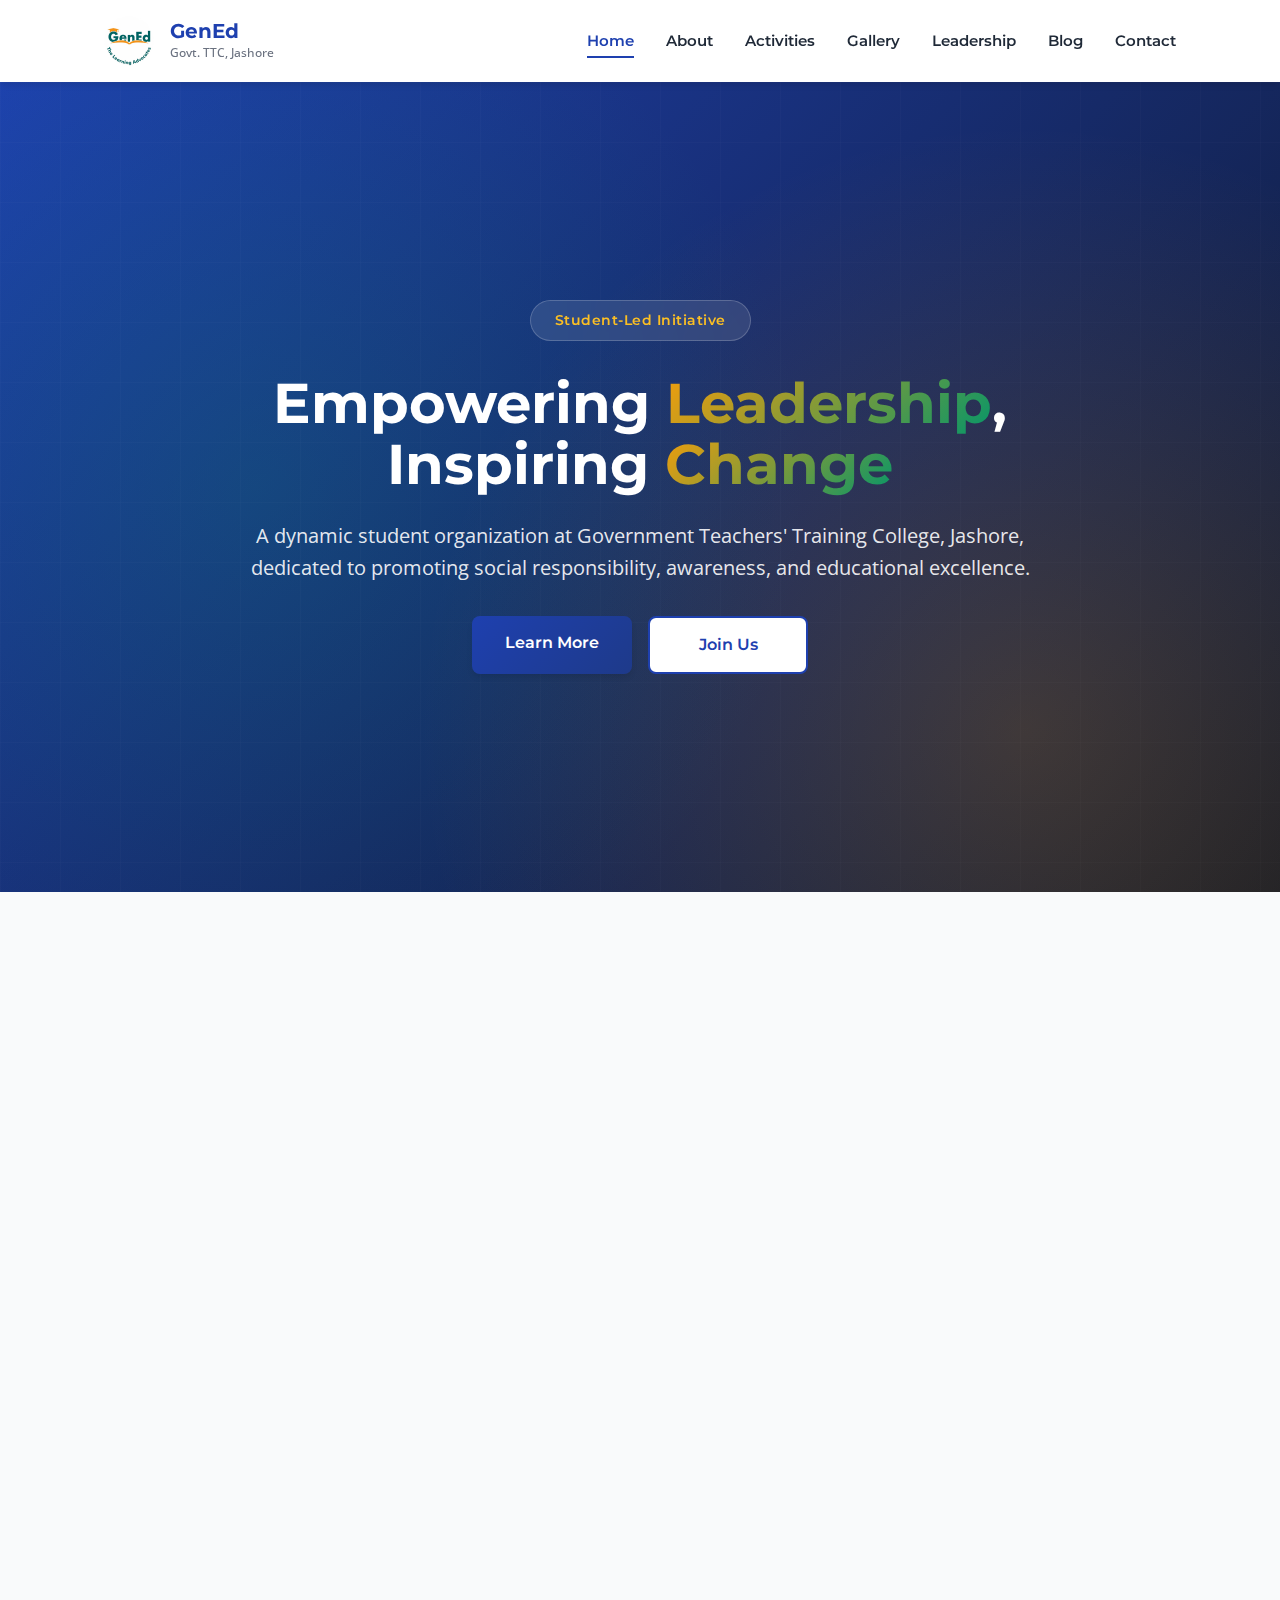
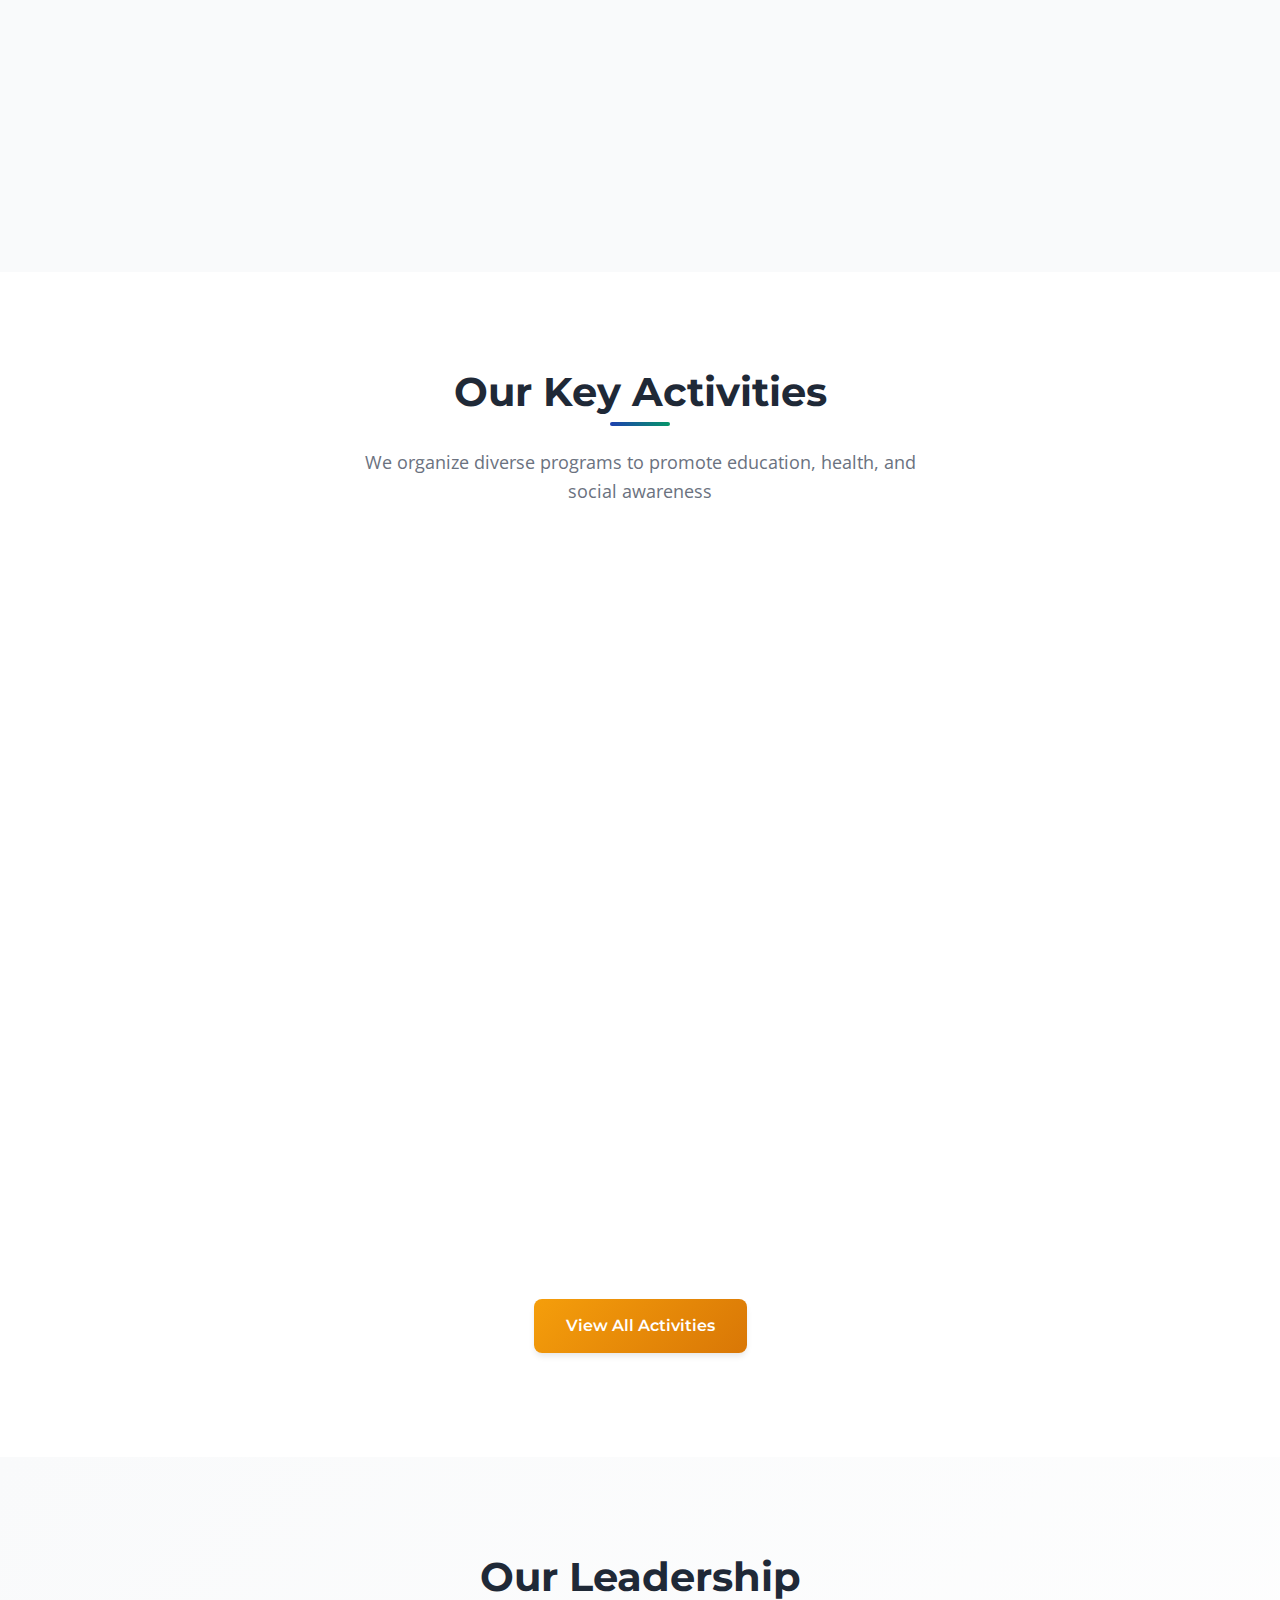
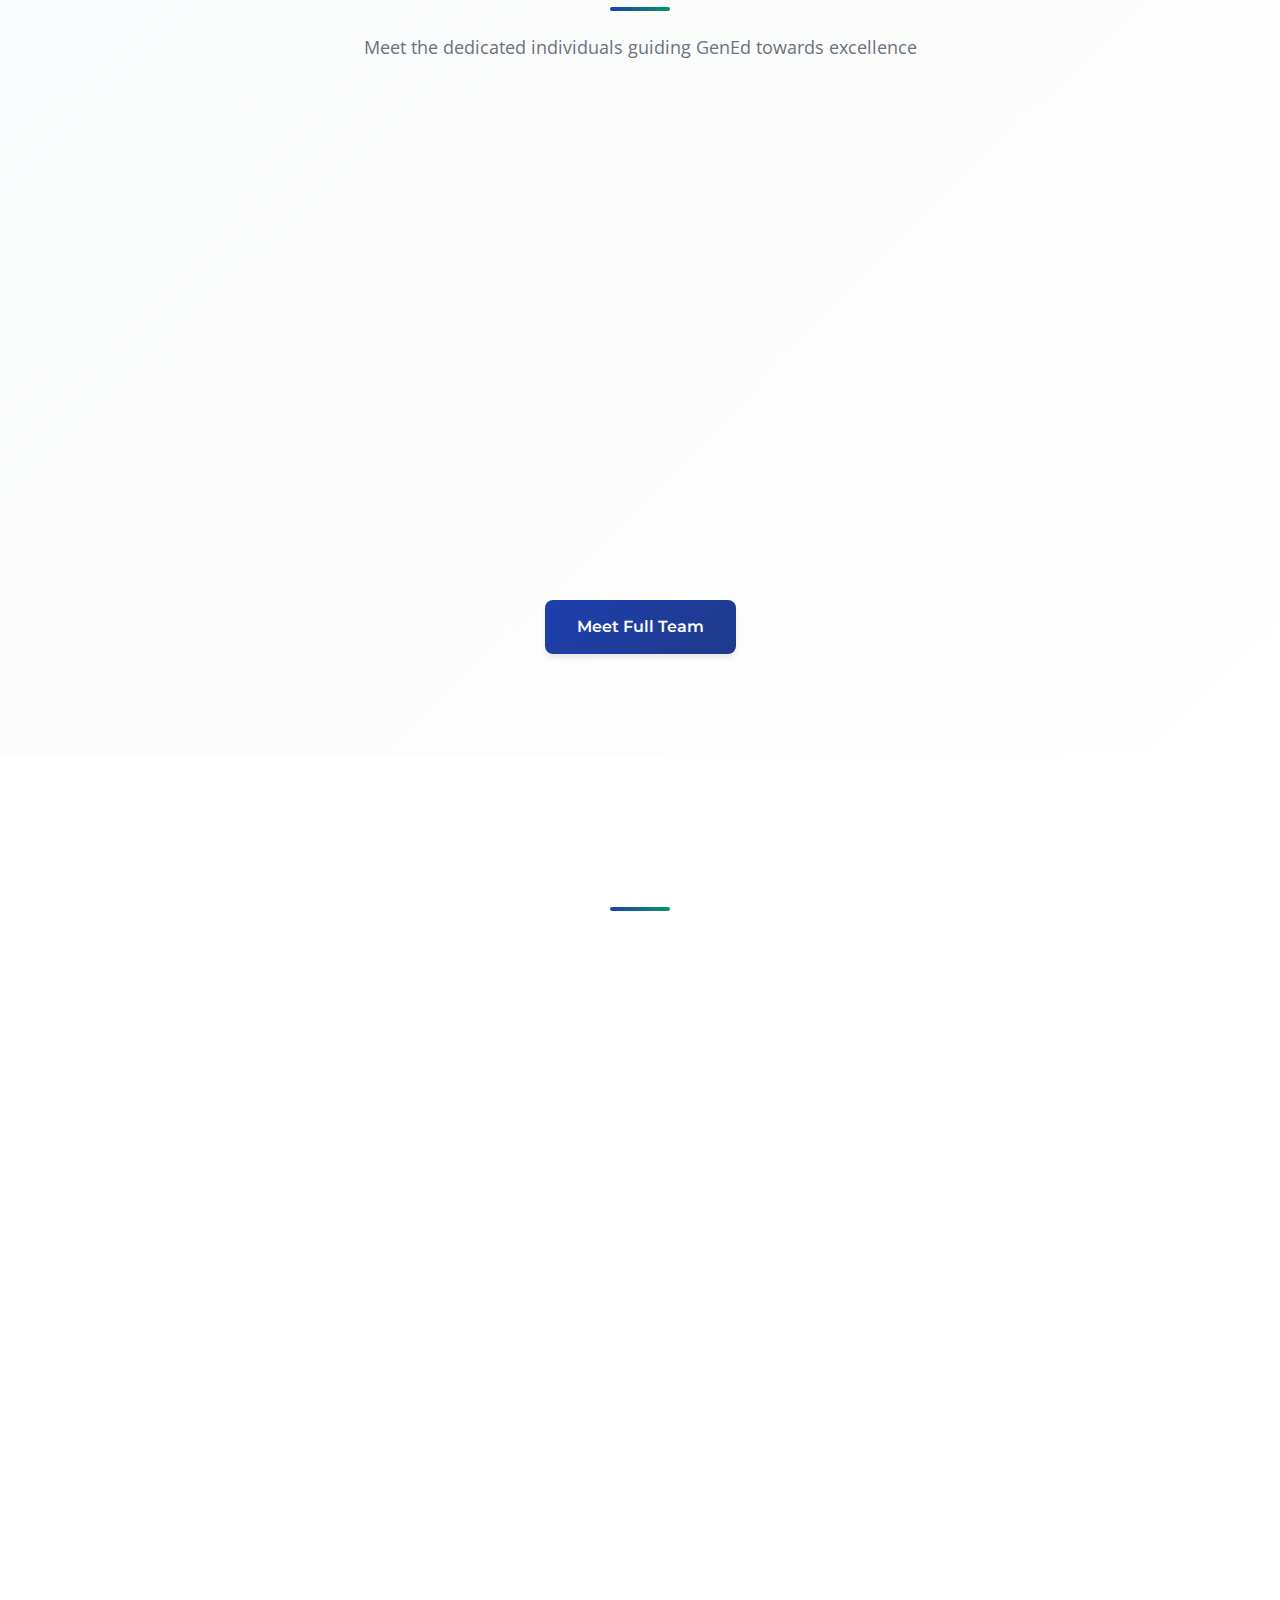
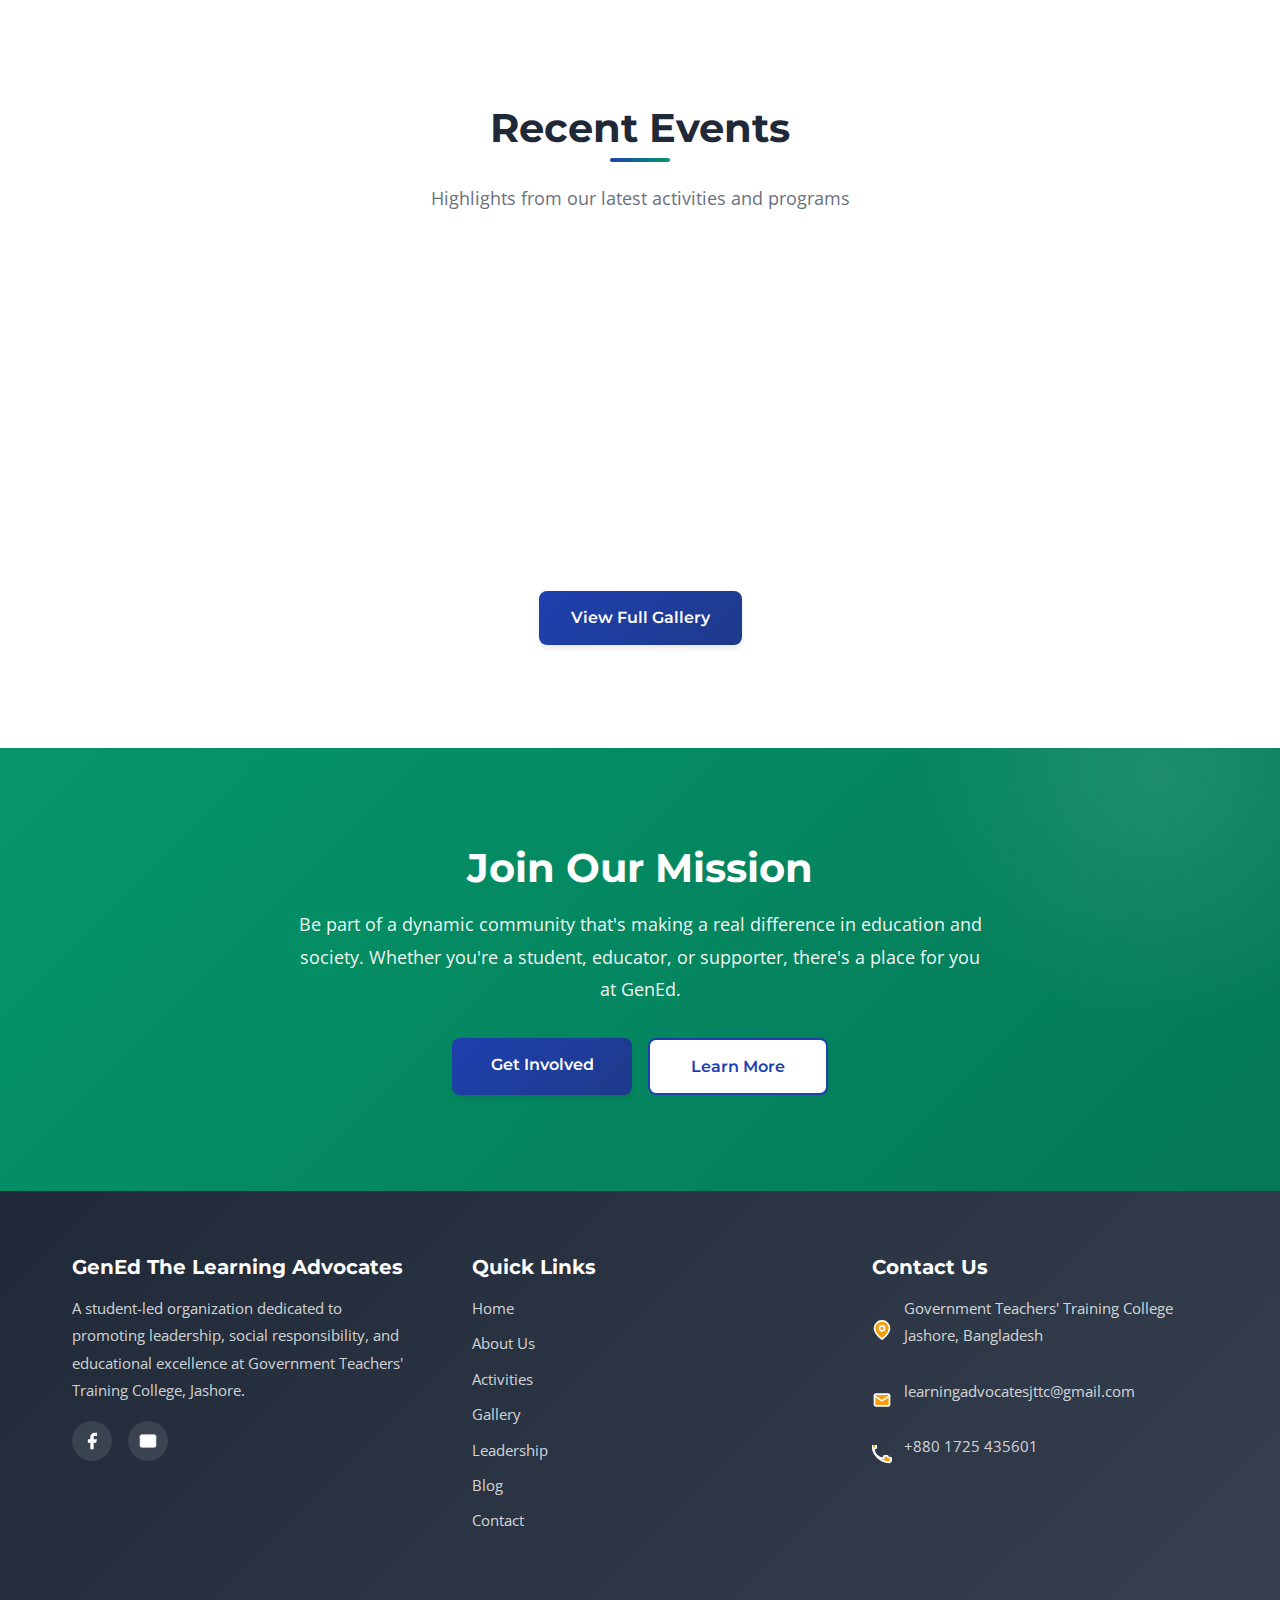
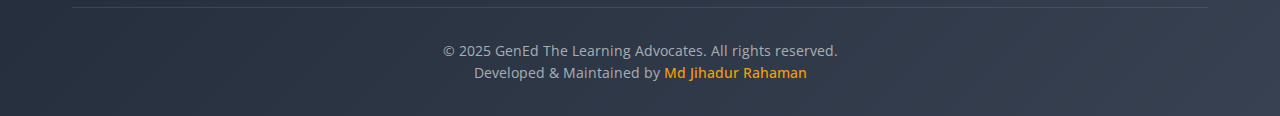
<file: index.html>
﻿<!DOCTYPE html>
<html lang="en">
<head>
  <meta charset="UTF-8">
  <meta name="viewport" content="width=device-width, initial-scale=1.0">
  <meta name="description" content="GenEd The Learning Advocates - A student-led organization at Government Teachers' Training College, Jashore promoting leadership, social responsibility, and awareness.">
  <meta name="keywords" content="GenEd, Learning Advocates, Teachers Training College, Jashore, Student Organization, Leadership, Education">
  <meta name="author" content="GenEd The Learning Advocates">
  
  <title>GenEd The Learning Advocates | Home</title>
  
  <!-- Google Fonts -->
  <link rel="preconnect" href="https://fonts.googleapis.com">
  <link rel="preconnect" href="https://fonts.gstatic.com" crossorigin>
  <link href="https://fonts.googleapis.com/css2?family=Montserrat:wght@400;500;600;700;800&family=Open+Sans:wght@400;500;600;700&display=swap" rel="stylesheet">
  
  <!-- Stylesheet - ONLY home.css -->
  <link rel="stylesheet" href="home.css">
  
  <!-- Favicon -->
  <link rel="icon" type="image/png" href="images/favicon.png">
</head>
<body>

  <!-- HEADER -->
  <header class="header">
    <div class="container">
      <div class="header-container">
        <a href="index.html" class="logo">
          <img src="images/logo.png" alt="GenEd Logo" class="logo-img">
          <div class="logo-text">
            <span class="org-name">GenEd</span>
            <span class="college-name">Govt. TTC, Jashore</span>
          </div>
        </a>
        
        <nav class="nav">
          <ul class="nav-menu">
            <li><a href="index.html" class="nav-link active">Home</a></li>
            <li><a href="about.html" class="nav-link">About</a></li>
            <li><a href="activities.html" class="nav-link">Activities</a></li>
            <li><a href="gallery.html" class="nav-link">Gallery</a></li>
            <li><a href="leadership.html" class="nav-link">Leadership</a></li>
            <li><a href="blog.html" class="nav-link">Blog</a></li>
            <li><a href="contact.html" class="nav-link">Contact</a></li>
          </ul>
          
          <button class="menu-toggle" aria-label="Toggle Menu">
            <span></span>
            <span></span>
            <span></span>
          </button>
        </nav>
      </div>
    </div>
  </header>

  <!-- HERO SECTION -->
  <section class="hero">
    <div class="container">
      <div class="hero-content">
        <span class="hero-badge">Student-Led Initiative</span>
        <h1>
          Empowering <span class="highlight">Leadership</span>,<br>
          Inspiring <span class="highlight">Change</span>
        </h1>
        <p class="hero-subtitle">
          A dynamic student organization at Government Teachers' Training College, Jashore,<br>
          dedicated to promoting social responsibility, awareness, and educational excellence.
        </p>
        <div class="hero-buttons">
          <a href="about.html" class="btn btn-primary">Learn More</a>
          <a href="contact.html" class="btn btn-secondary">Join Us</a>
        </div>
      </div>
    </div>
  </section>

  <!-- ABOUT PREVIEW SECTION -->
  <section id="about" class="about-preview section">
    <div class="container">
      <div class="about-content fade-in">
        <div class="about-text">
          <h2>Who We Are</h2>
          <p>
            GenEd The Learning Advocates is an active student-led organization run by undergraduate students 
            of <strong>Government Teachers' Training College, Jashore</strong>. The college principal serves as 
            the president, while a young faculty member acts as the moderator, providing guidance to the students.
          </p>
          <p>
            Each year, an executive committee is formed democratically from among the students. The organization's 
            members work tirelessly to promote leadership, social responsibility, and awareness through various 
            co-curricular and social activities.
          </p>
          <a href="about.html" class="btn btn-primary">Read Full Story</a>
        </div>
        
        <div class="about-image">
          <img src="images/about-preview.jpg" alt="GenEd Team" loading="lazy">
        </div>
      </div>
      
      <div class="about-stats">
        <div class="stat-item fade-in">
          <div class="stat-number">500+</div>
          <div class="stat-label">Active Members</div>
        </div>
        <div class="stat-item fade-in">
          <div class="stat-number">50+</div>
          <div class="stat-label">Events Organized</div>
        </div>
        <div class="stat-item fade-in">
          <div class="stat-number">10K+</div>
          <div class="stat-label">People Reached</div>
        </div>
        <div class="stat-item fade-in">
          <div class="stat-number">2020</div>
          <div class="stat-label">Established</div>
        </div>
      </div>
    </div>
  </section>

  <!-- ACTIVITIES SECTION -->
  <section class="activities section">
    <div class="container">
      <div class="section-title">
        <h2>Our Key Activities</h2>
        <p>We organize diverse programs to promote education, health, and social awareness</p>
      </div>
      
      <div class="activities-grid">
        <!-- Activity Card 1: Educational Programs -->
        <div class="activity-card">
          <div class="activity-icon">
            <svg viewBox="0 0 24 24" fill="none" xmlns="http://www.w3.org/2000/svg">
              <path d="M12 6.042C10.3516 4.56336 8.2144 3.74694 6 3.75C4.948 3.75 3.938 3.93 3 4.262V18.512C3.96362 18.172 4.97816 17.9989 6 18C8.305 18 10.408 18.867 12 20.292M12 6.042C13.6483 4.56328 15.7856 3.74694 18 3.75C19.052 3.75 20.062 3.93 21 4.262V18.512C20.0364 18.172 19.0218 17.9989 18 18C15.7856 17.9969 13.6484 18.8133 12 20.292M12 6.042V20.292" stroke="currentColor" stroke-width="2" stroke-linecap="round" stroke-linejoin="round"/>
            </svg>
          </div>
          <h3>Educational Programs</h3>
          <p>Conducting awareness programs in schools focusing on education, literacy, and academic excellence.</p>
        </div>
        
        <!-- Activity Card 2: Blood Donation -->
        <div class="activity-card">
          <div class="activity-icon">
            <svg viewBox="0 0 24 24" fill="none" xmlns="http://www.w3.org/2000/svg">
              <path d="M12 3C9.5 6 5 11.5 5 15C5 18.866 8.134 22 12 22C15.866 22 19 18.866 19 15C19 11.5 14.5 6 12 3Z" stroke="currentColor" stroke-width="2" stroke-linecap="round" stroke-linejoin="round"/>
              <path d="M12 18C10.343 18 9 16.657 9 15C9 13.5 10.5 11.5 12 9.5" stroke="currentColor" stroke-width="2" stroke-linecap="round" stroke-linejoin="round"/>
            </svg>
          </div>
          <h3>Blood Donation Campaigns</h3>
          <p>Organizing voluntary blood donation drives to save lives and promote community health.</p>
        </div>
        
        <!-- Activity Card 3: Climate Awareness -->
        <div class="activity-card">
          <div class="activity-icon">
            <svg viewBox="0 0 24 24" fill="none" xmlns="http://www.w3.org/2000/svg">
              <circle cx="12" cy="12" r="10" stroke="currentColor" stroke-width="2"/>
              <path d="M2 12H22M12 2C14.5013 4.73835 15.9228 8.29203 16 12C15.9228 15.708 14.5013 19.2616 12 22M12 2C9.49872 4.73835 8.07725 8.29203 8 12C8.07725 15.708 9.49872 19.2616 12 22" stroke="currentColor" stroke-width="2" stroke-linecap="round" stroke-linejoin="round"/>
            </svg>
          </div>
          <h3>Climate Awareness</h3>
          <p>Promoting environmental consciousness and conducting campaigns to combat climate change.</p>
        </div>
        
        <!-- Activity Card 4: Debates & Discussions -->
        <div class="activity-card">
          <div class="activity-icon">
            <svg viewBox="0 0 24 24" fill="none" xmlns="http://www.w3.org/2000/svg">
              <path d="M12 18.5C15.5899 18.5 18.5 15.5899 18.5 12C18.5 8.41015 15.5899 5.5 12 5.5C8.41015 5.5 5.5 8.41015 5.5 12C5.5 13.45 5.96015 14.7901 6.74 15.8785L5.5 19.5L9.12154 18.26C10.2099 19.0398 11.55 19.5 13 19.5" stroke="currentColor" stroke-width="2" stroke-linecap="round" stroke-linejoin="round"/>
              <circle cx="12" cy="12" r="1" fill="currentColor"/>
              <circle cx="16" cy="12" r="1" fill="currentColor"/>
              <circle cx="8" cy="12" r="1" fill="currentColor"/>
            </svg>
          </div>
          <h3>Debates & Discussions</h3>
          <p>Hosting debates and forums on contemporary educational and social issues.</p>
        </div>
        
        <!-- Activity Card 5: Health Awareness -->
        <div class="activity-card">
          <div class="activity-icon">
            <svg viewBox="0 0 24 24" fill="none" xmlns="http://www.w3.org/2000/svg">
              <path d="M20.84 4.61C20.3292 4.099 19.7228 3.69364 19.0554 3.41708C18.3879 3.14052 17.6725 2.99817 16.95 2.99817C16.2275 2.99817 15.5121 3.14052 14.8446 3.41708C14.1772 3.69364 13.5708 4.099 13.06 4.61L12 5.67L10.94 4.61C9.9083 3.57831 8.50903 2.99871 7.05 2.99871C5.59096 2.99871 4.19169 3.57831 3.16 4.61C2.1283 5.64169 1.54871 7.04097 1.54871 8.5C1.54871 9.95903 2.1283 11.3583 3.16 12.39L4.22 13.45L12 21.23L19.78 13.45L20.84 12.39C21.351 11.8792 21.7564 11.2728 22.0329 10.6054C22.3095 9.93789 22.4518 9.22248 22.4518 8.5C22.4518 7.77752 22.3095 7.0621 22.0329 6.39464C21.7564 5.72718 21.351 5.12075 20.84 4.61V4.61Z" stroke="currentColor" stroke-width="2" stroke-linecap="round" stroke-linejoin="round"/>
            </svg>
          </div>
          <h3>Health Programs</h3>
          <p>Conducting health and wellness awareness programs in communities and educational institutions.</p>
        </div>
        
        <!-- Activity Card 6: Special Day Celebrations -->
        <div class="activity-card">
          <div class="activity-icon">
            <svg viewBox="0 0 24 24" fill="none" xmlns="http://www.w3.org/2000/svg">
              <path d="M12 2L15.09 8.26L22 9.27L17 14.14L18.18 21.02L12 17.77L5.82 21.02L7 14.14L2 9.27L8.91 8.26L12 2Z" stroke="currentColor" stroke-width="2" stroke-linecap="round" stroke-linejoin="round"/>
            </svg>
          </div>
          <h3>Day Celebrations</h3>
          <p>Celebrating International Literacy Day, National Education Week, and various educational milestones.</p>
        </div>
      </div>
      
      <div class="text-center mt-4">
        <a href="activities.html" class="btn btn-accent">View All Activities</a>
      </div>
    </div>
  </section>

  <!-- LEADERSHIP PREVIEW -->
  <section class="leadership-preview section">
    <div class="container">
      <div class="section-title">
        <h2>Our Leadership</h2>
        <p>Meet the dedicated individuals guiding GenEd towards excellence</p>
      </div>
      
      <div class="leadership-grid">
        <div class="leader-card">
          <div class="leader-image">
            <img src="images/team/principal.jpg" alt="College Principal" loading="lazy">
          </div>
          <div class="leader-info">
            <h3 class="leader-name">Prof. MD. AKHTARUL ISLAM</h3>
            <p class="leader-position">Chief Adviser</p>
            <p class="leader-role">College Principal</p>
          </div>
        </div>
        
        <div class="leader-card">
          <div class="leader-image">
            <img src="images/team/moderator.jpg" alt="Faculty Moderator" loading="lazy">
          </div>
          <div class="leader-info">
            <h3 class="leader-name">Kaushik Sur</h3>
            <p class="leader-position">Moderator</p>
            <p class="leader-role">Faculty Member</p>
          </div>
        </div>
        
        <div class="leader-card">
          <div class="leader-image">
            <img src="images/team/student-president.jpg" alt="Student President" loading="lazy">
          </div>
          <div class="leader-info">
            <h3 class="leader-name">Arpita Islam</h3>
            <p class="leader-position">President</p>
            <p class="leader-role">Executive Committee</p>
          </div>
        </div>
        
        <div class="leader-card">
          <div class="leader-image">
            <img src="images/team/general-secretary.jpg" alt="Executive Member" loading="lazy">
          </div>
          <div class="leader-info">
            <h3 class="leader-name">Md Jahid Hasan</h3>
            <p class="leader-position">General Secretary</p>
            <p class="leader-role">Executive Committee</p>
          </div>
        </div>
      </div>
      
      <div class="text-center mt-4">
        <a href="leadership.html" class="btn btn-primary">Meet Full Team</a>
      </div>
    </div>
  </section>

  <!-- ADVISORY BOARD (With Images - Portrait Style) -->
  <section class="advisory-section section">
    <div class="container advisory-container">
      <div class="section-title">
        <h2 style="color: white;">Honorable Advisory Board</h2>
        <p style="color: rgba(255, 255, 255, 0.9);">Our distinguished panel of experts guiding our vision</p>
      </div>
      
      <div class="advisory-grid">
        <!-- Advisor 1 -->
        <div class="advisor-card fade-in">
          <div class="advisor-image">
            <!-- Replace with actual image path -->
            <img src="images/advisors/Academic Advisor.jpg" alt="Dr M. Mahruf Chowdhury" loading="lazy">
          </div>
          <div class="advisor-info">
            <div class="advisor-role">Academic Advisor</div>
            <h3 class="advisor-name">Dr M. Mahruf Chowdhury</h3>
            <p class="advisor-desig">Visiting faculty at the University of Roehampton</p>
          </div>
        </div>
        
        <!-- Advisor 2 -->
        <div class="advisor-card fade-in">
          <div class="advisor-image">
            <!-- Replace with actual image path -->
            <img src="images/advisors/Innovation Advisor.jpg" alt="Dr. Md. Abdus Salam" loading="lazy">
          </div>
          <div class="advisor-info">
            <div class="advisor-role">Innovation Advisor</div>
            <h3 class="advisor-name">Dr. Md. Abdus Salam</h3>
            <p class="advisor-desig">Professor, Institute of Education and Research, DU</p>
          </div>
        </div>
        
        <!-- Advisor 3 -->
        <div class="advisor-card fade-in">
          <div class="advisor-image">
            <!-- Replace with actual image path -->
            <img src="images/advisors/Disability Rights Advisor.jpg" alt="Rashidul Azam" loading="lazy">
          </div>
          <div class="advisor-info">
            <div class="advisor-role">Disability Rights Advisor</div>
            <h3 class="advisor-name">Rashidul Azam</h3>
            <p class="advisor-desig">Coordinator, Centre for Disability in Development</p>
          </div>
        </div>
        
        <!-- Advisor 4 -->
        <div class="advisor-card fade-in">
          <div class="advisor-image">
            <!-- Replace with actual image path -->
            <img src="images/advisors/Safeguarding Advisor.jpg" alt="Effat Ara Parvin" loading="lazy">
          </div>
          <div class="advisor-info">
            <div class="advisor-role">Safeguarding Advisor</div>
            <h3 class="advisor-name">Effat Ara Parvin</h3>
            <p class="advisor-desig">Manager- communication and grants management, EMDC, BRAC</p>
          </div>
        </div>
      </div>
    </div>
  </section>

  <!-- RECENT EVENTS -->
  <section class="events-preview section">
    <div class="container">
      <div class="section-title">
        <h2>Recent Events</h2>
        <p>Highlights from our latest activities and programs</p>
      </div>
      
      <div class="events-grid">
        <div class="event-card">
          <div class="event-image">
            <img src="images/events/event-1.jpg" alt="Blood Donation Camp 2025" loading="lazy">
            <div class="event-overlay">
              <h3 class="event-title">Blood Donation Camp 2025</h3>
              <p class="event-date">
                <svg viewBox="0 0 24 24" fill="none" xmlns="http://www.w3.org/2000/svg">
                  <rect x="3" y="4" width="18" height="18" rx="2" stroke="currentColor" stroke-width="2"/>
                  <line x1="16" y1="2" x2="16" y2="6" stroke="currentColor" stroke-width="2" stroke-linecap="round"/>
                  <line x1="8" y1="2" x2="8" y2="6" stroke="currentColor" stroke-width="2" stroke-linecap="round"/>
                  <line x1="3" y1="10" x2="21" y2="10" stroke="currentColor" stroke-width="2"/>
                </svg>
                January 15, 2025
              </p>
            </div>
          </div>
        </div>
        
        <div class="event-card">
          <div class="event-image">
            <img src="images/events/event-2.jpg" alt="Climate Awareness Rally" loading="lazy">
            <div class="event-overlay">
              <h3 class="event-title">Climate Awareness Rally</h3>
              <p class="event-date">
                <svg viewBox="0 0 24 24" fill="none" xmlns="http://www.w3.org/2000/svg">
                  <rect x="3" y="4" width="18" height="18" rx="2" stroke="currentColor" stroke-width="2"/>
                  <line x1="16" y1="2" x2="16" y2="6" stroke="currentColor" stroke-width="2" stroke-linecap="round"/>
                  <line x1="8" y1="2" x2="8" y2="6" stroke="currentColor" stroke-width="2" stroke-linecap="round"/>
                  <line x1="3" y1="10" x2="21" y2="10" stroke="currentColor" stroke-width="2"/>
                </svg>
                December 28, 2024
              </p>
            </div>
          </div>
        </div>
        
        <div class="event-card">
          <div class="event-image">
            <img src="images/events/event-3.jpg" alt="Educational Workshop" loading="lazy">
            <div class="event-overlay">
              <h3 class="event-title">Educational Workshop</h3>
              <p class="event-date">
                <svg viewBox="0 0 24 24" fill="none" xmlns="http://www.w3.org/2000/svg">
                  <rect x="3" y="4" width="18" height="18" rx="2" stroke="currentColor" stroke-width="2"/>
                  <line x1="16" y1="2" x2="16" y2="6" stroke="currentColor" stroke-width="2" stroke-linecap="round"/>
                  <line x1="8" y1="2" x2="8" y2="6" stroke="currentColor" stroke-width="2" stroke-linecap="round"/>
                  <line x1="3" y1="10" x2="21" y2="10" stroke="currentColor" stroke-width="2"/>
                </svg>
                December 10, 2024
              </p>
            </div>
          </div>
        </div>
      </div>
      
      <div class="text-center mt-4">
        <a href="gallery.html" class="btn btn-primary">View Full Gallery</a>
      </div>
    </div>
  </section>

  <!-- CALL TO ACTION -->
  <section class="cta-section section">
    <div class="container">
      <div class="cta-content">
        <h2>Join Our Mission</h2>
        <p>
          Be part of a dynamic community that's making a real difference in education and society. 
          Whether you're a student, educator, or supporter, there's a place for you at GenEd.
        </p>
        <div class="cta-buttons">
          <a href="contact.html" class="btn btn-primary">Get Involved</a>
          <a href="about.html" class="btn btn-secondary">Learn More</a>
        </div>
      </div>
    </div>
  </section>
  
  <!-- FOOTER -->
  <footer class="footer">
    <div class="container">
      <div class="footer-content">

        <!-- ABOUT -->
        <div class="footer-section">
          <h3>GenEd The Learning Advocates</h3>
          <p>
            A student-led organization dedicated to promoting leadership, social responsibility,
            and educational excellence at Government Teachers' Training College, Jashore.
          </p>

          <div class="social-links">
            <!-- Facebook -->
            <a href="https://www.facebook.com/profile.php?id=61579023617140"
               target="_blank"
               rel="noopener"
               class="social-link facebook"
               aria-label="Facebook">
              <svg viewBox="0 0 24 24" xmlns="http://www.w3.org/2000/svg">
                <path d="M18 2h-3a5 5 0 00-5 5v3H7v4h3v8h4v-8h3l1-4h-4V7a1 1 0 011-1h3z"/>
              </svg>
            </a>

            <!-- Email -->
            <a href="mailto:learningadvocatesjttc@gmail.com"
               class="social-link email"
               aria-label="Email">
              <svg viewBox="0 0 24 24" fill="none" xmlns="http://www.w3.org/2000/svg">
                <rect x="3" y="5" width="18" height="14" rx="2"
                      stroke="currentColor" stroke-width="2"/>
                <path d="M3 7L12 13L21 7"
                      stroke="currentColor" stroke-width="2"
                      stroke-linecap="round"/>
              </svg>
            </a>
          </div>
        </div>

        <!-- QUICK LINKS -->
        <div class="footer-section">
          <h3>Quick Links</h3>
          <ul class="quick-links">
            <li><a href="index.html">Home</a></li>
            <li><a href="about.html">About Us</a></li>
            <li><a href="activities.html">Activities</a></li>
            <li><a href="gallery.html">Gallery</a></li>
            <li><a href="leadership.html">Leadership</a></li>
            <li><a href="blog.html">Blog</a></li>
            <li><a href="contact.html">Contact</a></li>
          </ul>
        </div>

        <!-- CONTACT -->
        <div class="footer-section">
          <h3>Contact Us</h3>
          <div class="contact-info">

            <div class="contact-item">
              <svg viewBox="0 0 24 24" fill="none" xmlns="http://www.w3.org/2000/svg">
                <path d="M21 10C21 17 12 23 12 23C12 23 3 17 3 10
                         C3 7.61305 3.94821 5.32387 5.63604 3.63604
                         C7.32387 1.94821 9.61305 1 12 1
                         C14.3869 1 16.6761 1.94821 18.364 3.63604
                         C20.0518 5.32387 21 7.61305 21 10Z"
                      stroke="currentColor" stroke-width="2"/>
                <circle cx="12" cy="10" r="3"
                        stroke="currentColor" stroke-width="2"/>
              </svg>
              <p>
                Government Teachers' Training College<br>
                Jashore, Bangladesh
              </p>
            </div>

            <div class="contact-item">
              <svg viewBox="0 0 24 24" fill="none" xmlns="http://www.w3.org/2000/svg">
                <rect x="3" y="5" width="18" height="14" rx="2"
                      stroke="currentColor" stroke-width="2"/>
                <path d="M3 7L12 13L21 7"
                      stroke="currentColor" stroke-width="2"
                      stroke-linecap="round"/>
              </svg>
              <p>learningadvocatesjttc@gmail.com</p>
            </div>

            <div class="contact-item">
              <svg viewBox="0 0 24 24" fill="none" xmlns="http://www.w3.org/2000/svg">
                <path d="M22 16.92V19.92
                         C22.0011 20.4828 21.5544 20.9397 21 20.92
                         C9.39974 20.3679 0.632061 11.6003 0.0800018 0
                         C0.0606549 -0.554384 0.51731 -1.00104 1.08 -1H4.08
                         C4.63228 -1 5.08 -0.552285 5.08 0V3
                         C5.08 3.55228 4.63228 4 4.08 4H2.08
                         C2.08 10.6274 7.45258 16 14.08 16V14
                         C14.08 13.4477 14.5277 13 15.08 13H18.08
                         C18.6323 13 19.08 13.4477 19.08 14
                         C19.08 14.5523 19.5277 15 20.08 15H22
                         C22.5523 15 23 15.4477 23 16V19.92Z"
                      stroke="currentColor" stroke-width="2"/>
              </svg>
              <p>+880 1725 435601</p>
            </div>

          </div>
        </div>
      </div>

      <!-- FOOTER BOTTOM -->
      <div class="footer-bottom">
        <p>&copy; 2025 GenEd The Learning Advocates. All rights reserved.</p>
        <p class="developer-credit">
          Developed &amp; Maintained by
          <a href="https://mdjihadurrahaman.netlify.app"
             target="_blank"
             rel="noopener">
            Md Jihadur Rahaman
          </a>
        </p>
      </div>
    </div>
  </footer>

  <!-- JavaScript - ONLY home.js -->
  <script src="home.js"></script>
</body>
</html>
</file>
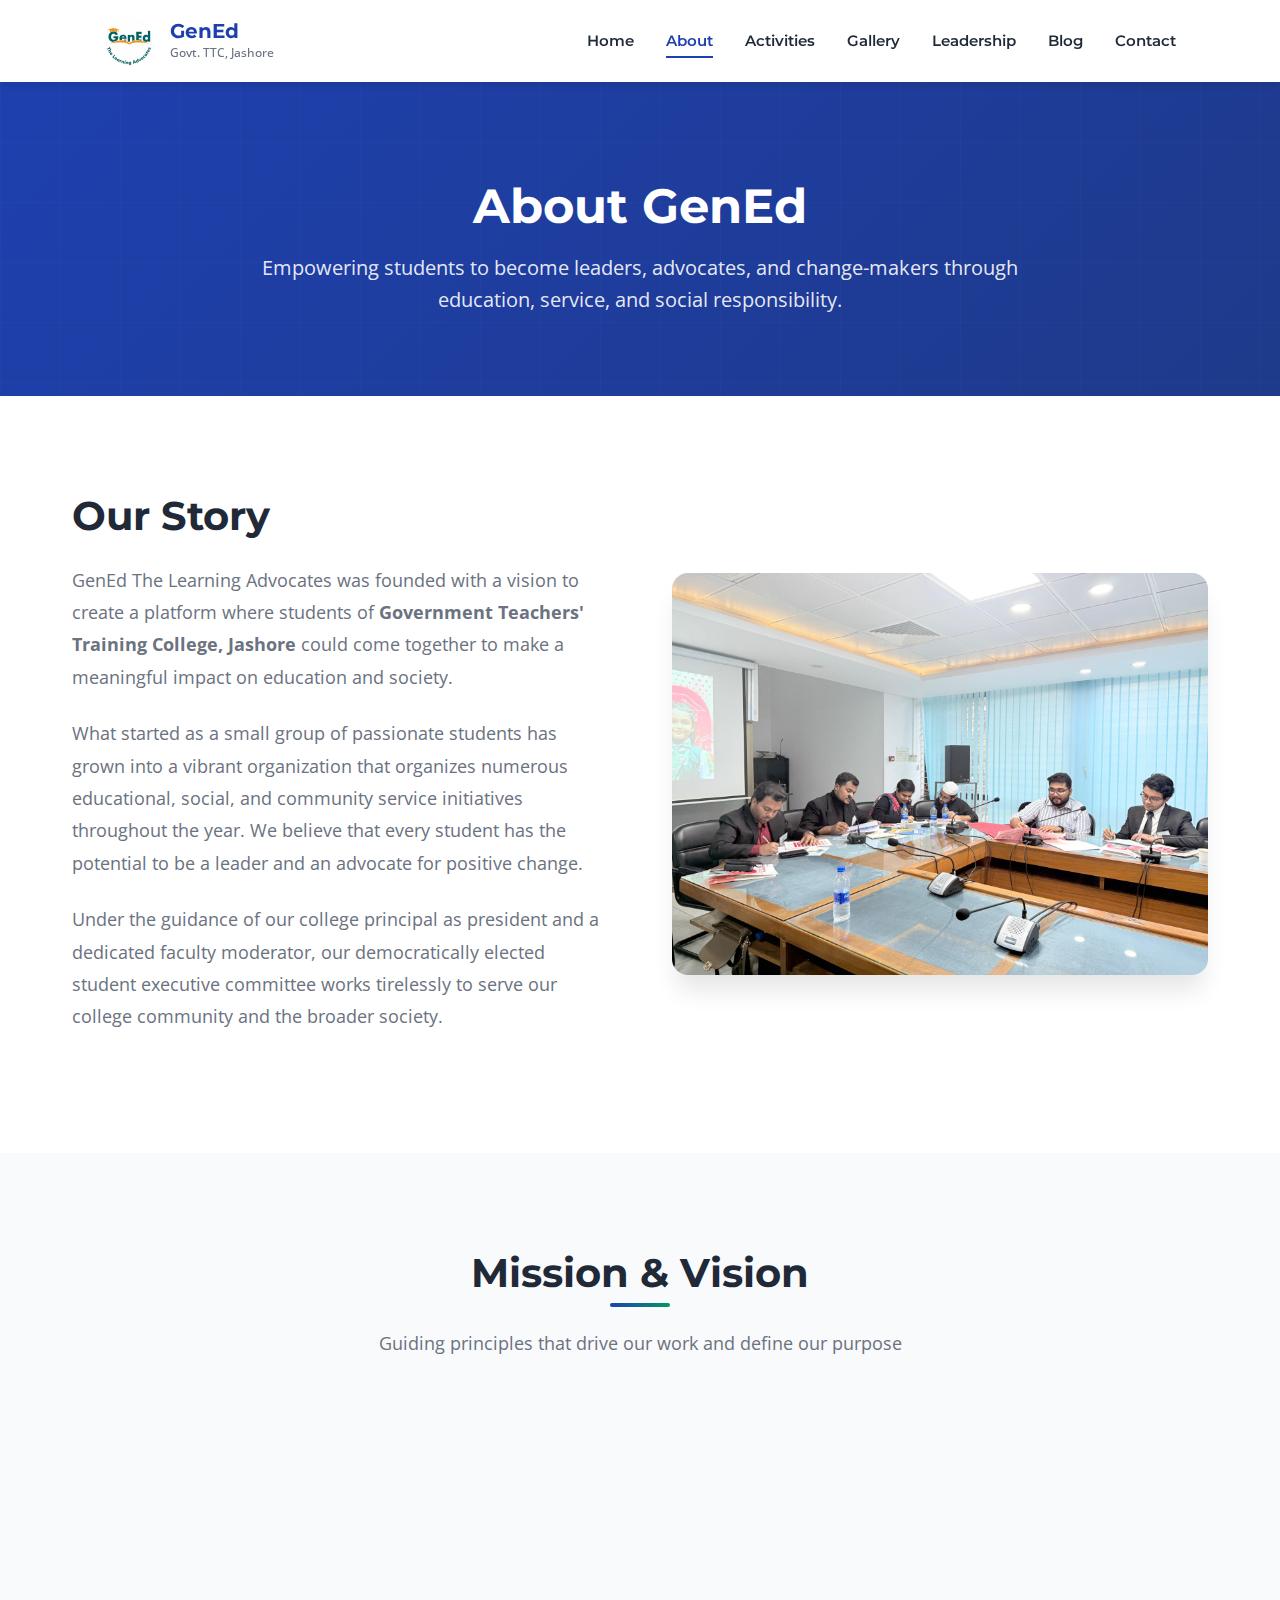
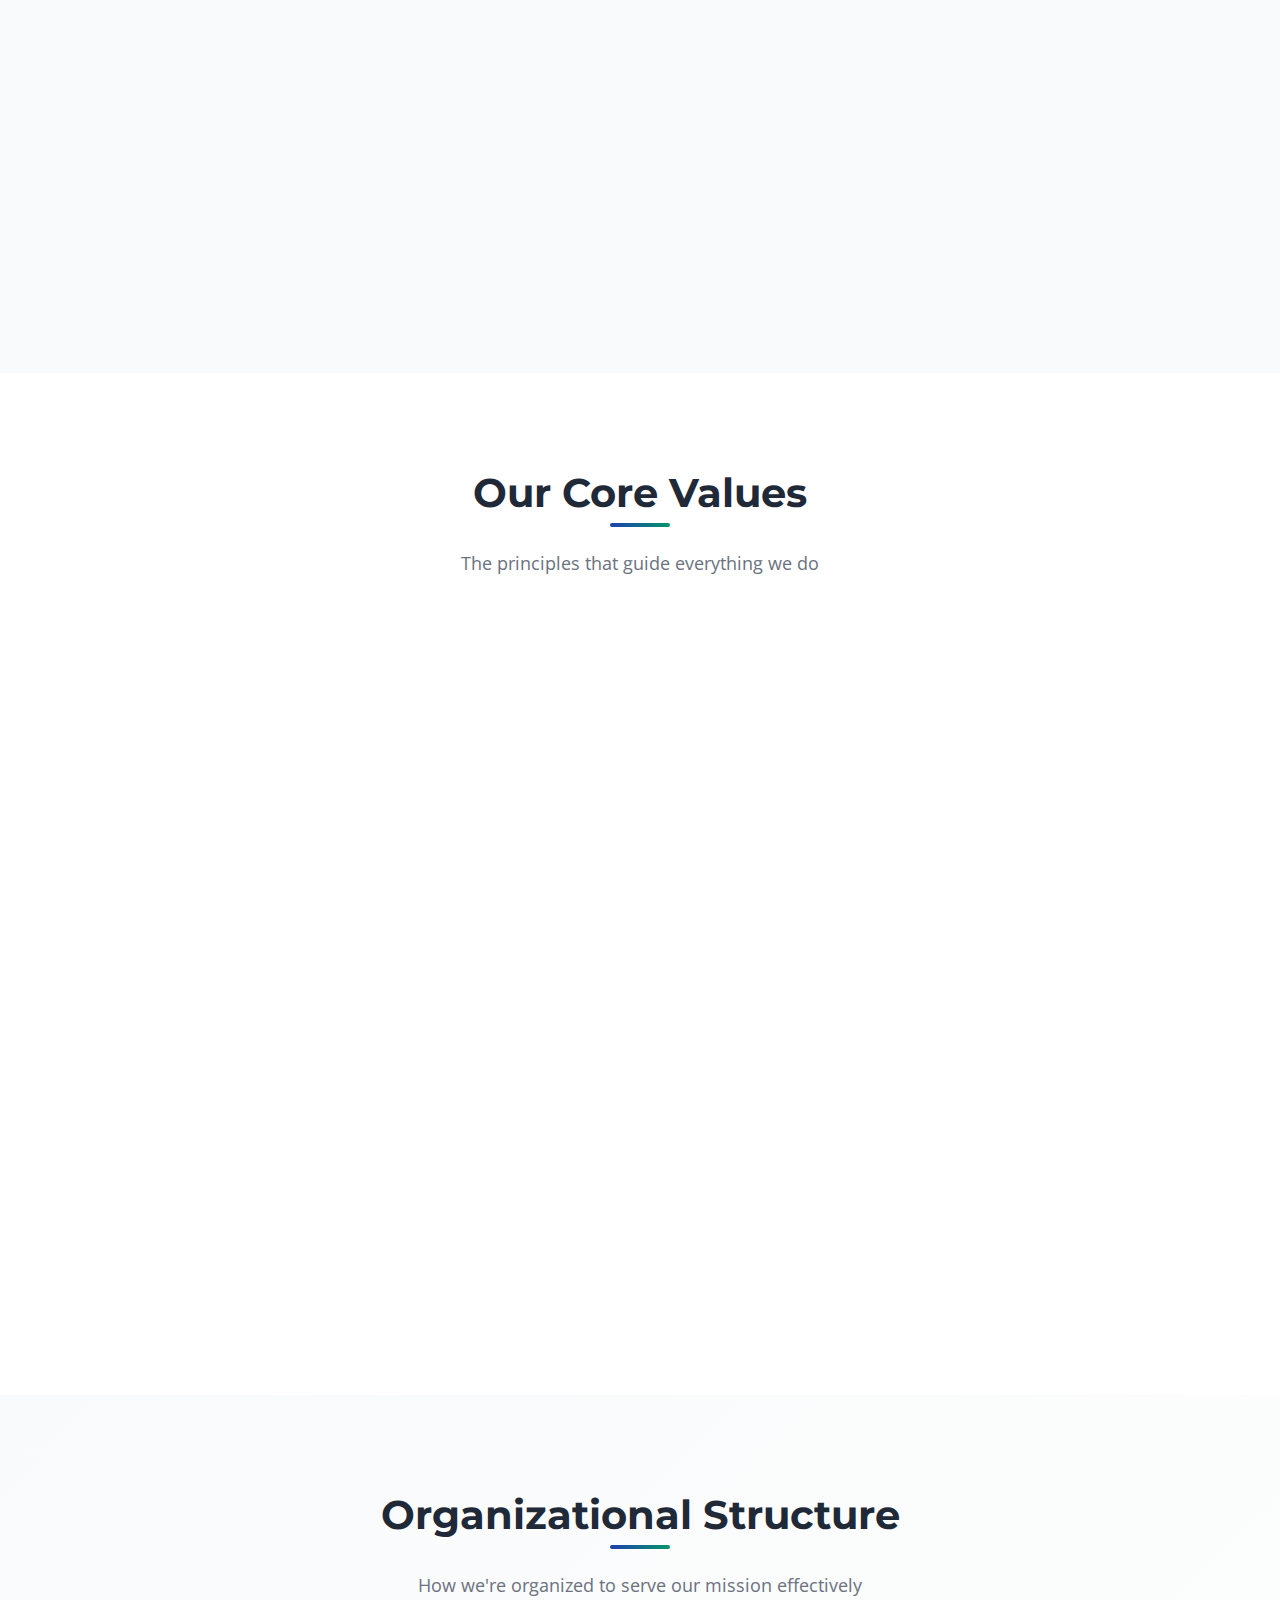
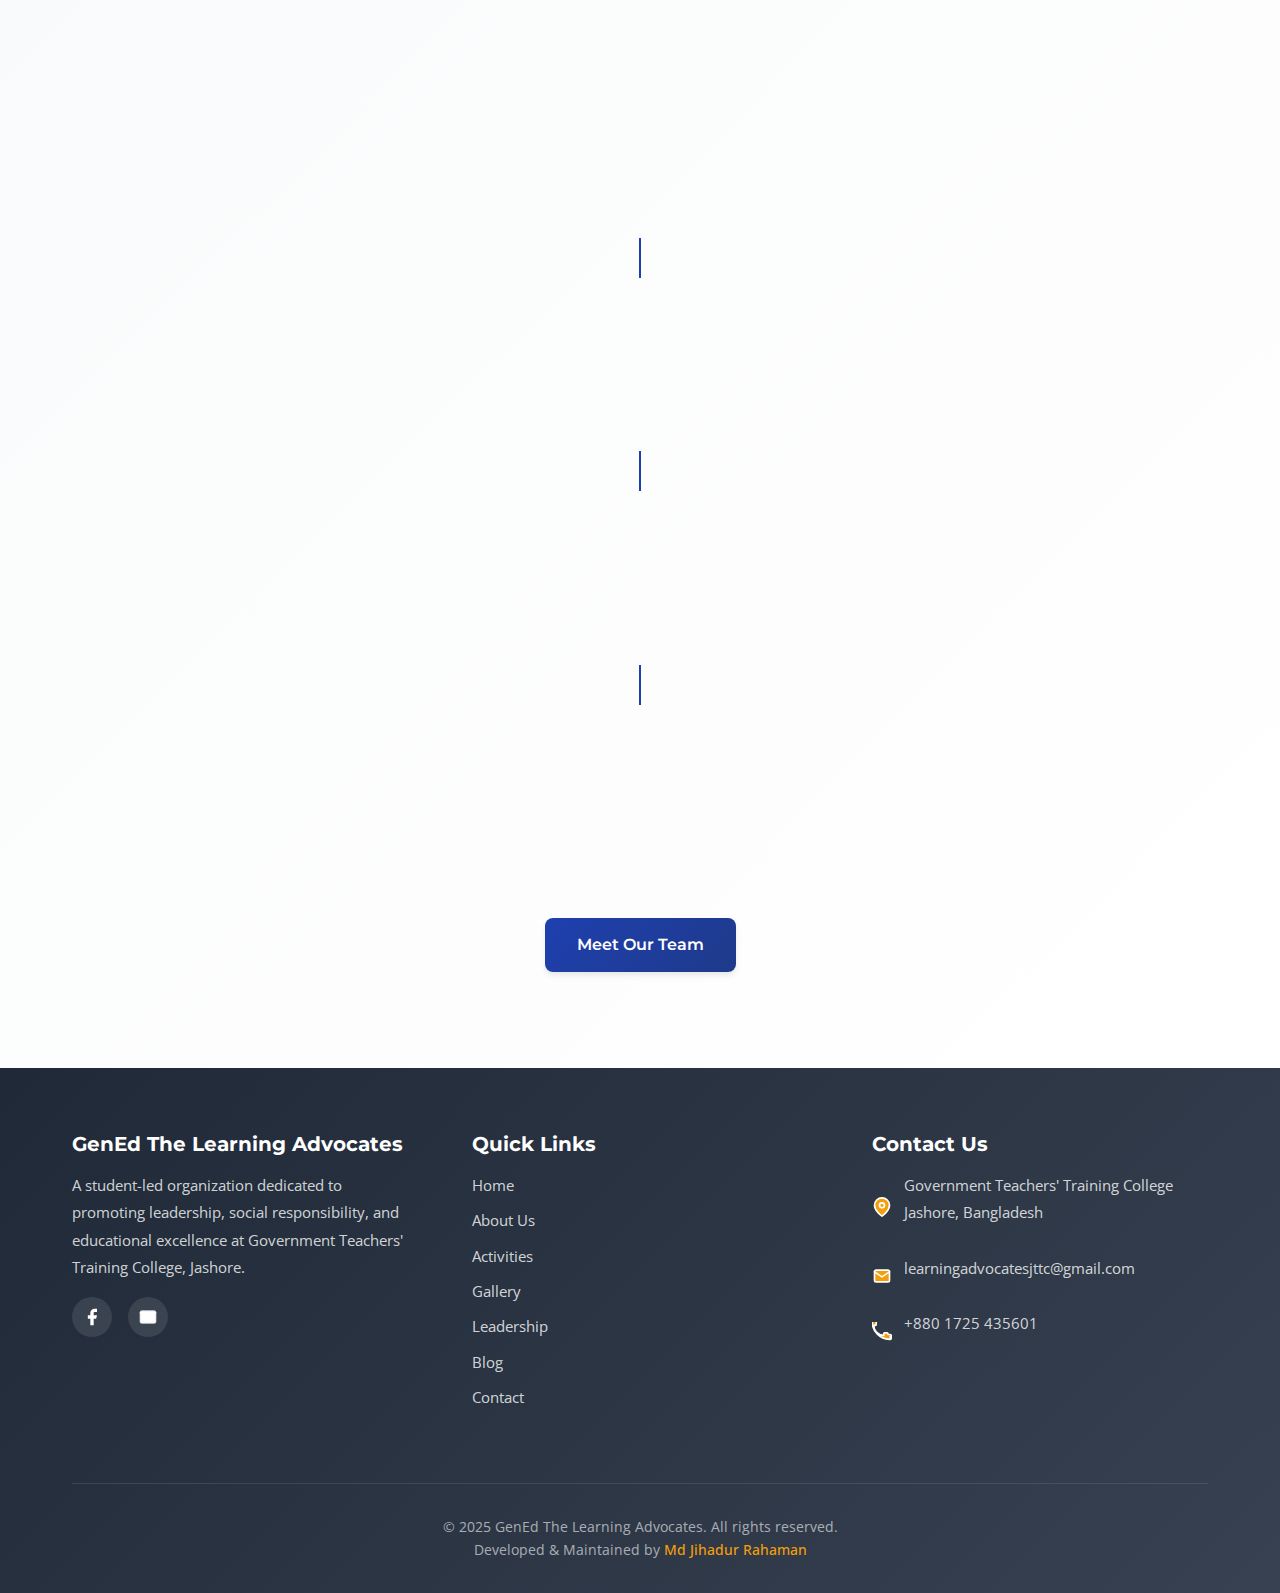
<file: about.html>
<!DOCTYPE html>
<html lang="en">
<head>
  <meta charset="UTF-8">
  <meta name="viewport" content="width=device-width, initial-scale=1.0">
  <meta name="description" content="Learn about GenEd The Learning Advocates - our mission, vision, values, and organizational structure at Government Teachers' Training College, Jashore.">
  <meta name="keywords" content="GenEd, About Us, Mission, Vision, Student Organization, Jashore">
  <meta name="author" content="GenEd The Learning Advocates">
  
  <title>About Us | GenEd The Learning Advocates</title>
  
  <!-- Google Fonts -->
  <link rel="preconnect" href="https://fonts.googleapis.com">
  <link rel="preconnect" href="https://fonts.gstatic.com" crossorigin>
  <link href="https://fonts.googleapis.com/css2?family=Montserrat:wght@400;500;600;700;800&family=Open+Sans:wght@400;500;600;700&display=swap" rel="stylesheet">
  
  <!-- Stylesheet - ONLY about.css -->
  <link rel="stylesheet" href="about.css">
  
  <!-- Favicon -->
  <link rel="icon" type="image/png" href="images/favicon.png">
</head>
<body>

  <!-- HEADER (SAME AS HOME) -->
  <header class="header">
    <div class="container">
      <div class="header-container">
        <a href="index.html" class="logo">
          <img src="images/logo.png" alt="GenEd Logo" class="logo-img">
          <div class="logo-text">
            <span class="org-name">GenEd</span>
            <span class="college-name">Govt. TTC, Jashore</span>
          </div>
        </a>
        
        <nav class="nav">
          <ul class="nav-menu">
            <li><a href="index.html" class="nav-link">Home</a></li>
            <li><a href="about.html" class="nav-link active">About</a></li>
            <li><a href="activities.html" class="nav-link">Activities</a></li>
            <li><a href="gallery.html" class="nav-link">Gallery</a></li>
            <li><a href="leadership.html" class="nav-link">Leadership</a></li>
            <li><a href="blog.html" class="nav-link">Blog</a></li>
            <li><a href="contact.html" class="nav-link">Contact</a></li>
          </ul>
          
          <button class="menu-toggle" aria-label="Toggle Menu">
            <span></span>
            <span></span>
            <span></span>
          </button>
        </nav>
      </div>
    </div>
  </header>

  <!-- PAGE HERO -->
  <section class="page-hero">
    <div class="container">
      <div class="page-hero-content">
        <h1>About GenEd</h1>
        <p>
          Empowering students to become leaders, advocates, and change-makers 
          through education, service, and social responsibility.
        </p>
      </div>
    </div>
  </section>

  <!-- OUR STORY -->
  <section class="our-story section">
    <div class="container">
      <div class="story-content fade-in">
        <div class="story-text">
          <h2>Our Story</h2>
          <p>
            GenEd The Learning Advocates was founded with a vision to create a platform where students 
            of <strong>Government Teachers' Training College, Jashore</strong> could come together to make a meaningful 
            impact on education and society.
          </p>
          <p>
            What started as a small group of passionate students has grown into a vibrant organization 
            that organizes numerous educational, social, and community service initiatives throughout 
            the year. We believe that every student has the potential to be a leader and an advocate 
            for positive change.
          </p>
          <p>
            Under the guidance of our college principal as president and a dedicated faculty moderator, 
            our democratically elected student executive committee works tirelessly to serve our college 
            community and the broader society.
          </p>
        </div>
        
        <div class="story-image">
          <img src="images/about-story.jpg" alt="GenEd Team" loading="lazy">
        </div>
      </div>
    </div>
  </section>

  <!-- MISSION & VISION -->
  <section class="mission-vision section">
    <div class="container">
      <div class="section-title">
        <h2>Mission & Vision</h2>
        <p>Guiding principles that drive our work and define our purpose</p>
      </div>
      
      <div class="mv-grid">
        <!-- Mission Card -->
        <div class="mv-card">
          <div class="mv-icon">
            <svg viewBox="0 0 24 24" fill="none" xmlns="http://www.w3.org/2000/svg">
              <path d="M12 2L15.09 8.26L22 9.27L17 14.14L18.18 21.02L12 17.77L5.82 21.02L7 14.14L2 9.27L8.91 8.26L12 2Z" stroke="currentColor" stroke-width="2" stroke-linecap="round" stroke-linejoin="round"/>
            </svg>
          </div>
          <h3>Our Mission</h3>
          <p>
            To empower students to become effective educators and responsible citizens through 
            comprehensive educational programs, community service, and leadership development. 
            We strive to create a culture of learning, social responsibility, and positive change 
            within our college and beyond.
          </p>
        </div>
        
        <!-- Vision Card -->
        <div class="mv-card">
          <div class="mv-icon">
            <svg viewBox="0 0 24 24" fill="none" xmlns="http://www.w3.org/2000/svg">
              <circle cx="12" cy="12" r="10" stroke="currentColor" stroke-width="2"/>
              <path d="M12 6V12L16 14" stroke="currentColor" stroke-width="2" stroke-linecap="round"/>
            </svg>
          </div>
          <h3>Our Vision</h3>
          <p>
            To be the leading student organization in promoting educational excellence, social 
            awareness, and community development. We envision a future where every student is 
            equipped with the knowledge, skills, and values to make a lasting positive impact 
            on society.
          </p>
        </div>
      </div>
    </div>
  </section>

  <!-- OUR VALUES -->
  <section class="values-section section">
    <div class="container">
      <div class="section-title">
        <h2>Our Core Values</h2>
        <p>The principles that guide everything we do</p>
      </div>
      
      <div class="values-grid">
        <!-- Value 1: Leadership -->
        <div class="value-card">
          <div class="value-icon">
            <svg viewBox="0 0 24 24" fill="none" xmlns="http://www.w3.org/2000/svg">
              <path d="M17 21V19C17 17.9391 16.5786 16.9217 15.8284 16.1716C15.0783 15.4214 14.0609 15 13 15H5C3.93913 15 2.92172 15.4214 2.17157 16.1716C1.42143 16.9217 1 17.9391 1 19V21M23 21V19C22.9993 18.1137 22.7044 17.2528 22.1614 16.5523C21.6184 15.8519 20.8581 15.3516 20 15.13M16 3.13C16.8604 3.3503 17.623 3.8507 18.1676 4.55231C18.7122 5.25392 19.0078 6.11683 19.0078 7.005C19.0078 7.89317 18.7122 8.75608 18.1676 9.45769C17.623 10.1593 16.8604 10.6597 16 10.88M13 7C13 9.20914 11.2091 11 9 11C6.79086 11 5 9.20914 5 7C5 4.79086 6.79086 3 9 3C11.2091 3 13 4.79086 13 7Z" stroke="currentColor" stroke-width="2" stroke-linecap="round" stroke-linejoin="round"/>
            </svg>
          </div>
          <h3>Leadership</h3>
          <p>
            Developing future leaders who inspire, guide, and empower others to achieve 
            collective goals and create positive change.
          </p>
        </div>
        
        <!-- Value 2: Integrity -->
        <div class="value-card">
          <div class="value-icon">
            <svg viewBox="0 0 24 24" fill="none" xmlns="http://www.w3.org/2000/svg">
              <path d="M12 22C17.5228 22 22 17.5228 22 12C22 6.47715 17.5228 2 12 2C6.47715 2 2 6.47715 2 12C2 17.5228 6.47715 22 12 22Z" stroke="currentColor" stroke-width="2" stroke-linecap="round" stroke-linejoin="round"/>
              <path d="M9 12L11 14L15 10" stroke="currentColor" stroke-width="2" stroke-linecap="round" stroke-linejoin="round"/>
            </svg>
          </div>
          <h3>Integrity</h3>
          <p>
            Maintaining honesty, transparency, and ethical conduct in all our activities 
            and interactions with stakeholders.
          </p>
        </div>
        
        <!-- Value 3: Excellence -->
        <div class="value-card">
          <div class="value-icon">
            <svg viewBox="0 0 24 24" fill="none" xmlns="http://www.w3.org/2000/svg">
              <polygon points="12 2 15.09 8.26 22 9.27 17 14.14 18.18 21.02 12 17.77 5.82 21.02 7 14.14 2 9.27 8.91 8.26 12 2" stroke="currentColor" stroke-width="2" stroke-linecap="round" stroke-linejoin="round"/>
            </svg>
          </div>
          <h3>Excellence</h3>
          <p>
            Striving for the highest standards in education, service, and personal development 
            to maximize our impact.
          </p>
        </div>
        
        <!-- Value 4: Collaboration -->
        <div class="value-card">
          <div class="value-icon">
            <svg viewBox="0 0 24 24" fill="none" xmlns="http://www.w3.org/2000/svg">
              <path d="M17 21V19C17 17.9391 16.5786 16.9217 15.8284 16.1716C15.0783 15.4214 14.0609 15 13 15H5C3.93913 15 2.92172 15.4214 2.17157 16.1716C1.42143 16.9217 1 17.9391 1 19V21M13 7C13 9.20914 11.2091 11 9 11C6.79086 11 5 9.20914 5 7C5 4.79086 6.79086 3 9 3C11.2091 3 13 4.79086 13 7ZM23 21V19C22.9993 18.1137 22.7044 17.2528 22.1614 16.5523C21.6184 15.8519 20.8581 15.3516 20 15.13M16 3.13C16.8604 3.3503 17.623 3.8507 18.1676 4.55231C18.7122 5.25392 19.0078 6.11683 19.0078 7.005C19.0078 7.89317 18.7122 8.75608 18.1676 9.45769C17.623 10.1593 16.8604 10.6597 16 10.88" stroke="currentColor" stroke-width="2" stroke-linecap="round" stroke-linejoin="round"/>
            </svg>
          </div>
          <h3>Collaboration</h3>
          <p>
            Working together with diverse stakeholders to achieve common goals and 
            create synergies for greater impact.
          </p>
        </div>
        
        <!-- Value 5: Innovation -->
        <div class="value-card">
          <div class="value-icon">
            <svg viewBox="0 0 24 24" fill="none" xmlns="http://www.w3.org/2000/svg">
              <path d="M12 2L15.09 8.26L22 9.27L17 14.14L18.18 21.02L12 17.77L5.82 21.02L7 14.14L2 9.27L8.91 8.26L12 2Z" stroke="currentColor" stroke-width="2" stroke-linecap="round" stroke-linejoin="round"/>
              <circle cx="12" cy="12" r="3" stroke="currentColor" stroke-width="2"/>
            </svg>
          </div>
          <h3>Innovation</h3>
          <p>
            Embracing creative approaches and new ideas to address challenges and 
            improve our programs and services.
          </p>
        </div>
        
        <!-- Value 6: Community -->
        <div class="value-card">
          <div class="value-icon">
            <svg viewBox="0 0 24 24" fill="none" xmlns="http://www.w3.org/2000/svg">
              <path d="M20.84 4.61C20.3292 4.099 19.7228 3.69364 19.0554 3.41708C18.3879 3.14052 17.6725 2.99817 16.95 2.99817C16.2275 2.99817 15.5121 3.14052 14.8446 3.41708C14.1772 3.69364 13.5708 4.099 13.06 4.61L12 5.67L10.94 4.61C9.9083 3.57831 8.50903 2.99871 7.05 2.99871C5.59096 2.99871 4.19169 3.57831 3.16 4.61C2.1283 5.64169 1.54871 7.04097 1.54871 8.5C1.54871 9.95903 2.1283 11.3583 3.16 12.39L4.22 13.45L12 21.23L19.78 13.45L20.84 12.39C21.351 11.8792 21.7564 11.2728 22.0329 10.6054C22.3095 9.93789 22.4518 9.22248 22.4518 8.5C22.4518 7.77752 22.3095 7.0621 22.0329 6.39464C21.7564 5.72718 21.351 5.12075 20.84 4.61V4.61Z" stroke="currentColor" stroke-width="2" stroke-linecap="round" stroke-linejoin="round"/>
            </svg>
          </div>
          <h3>Community</h3>
          <p>
            Building strong relationships and fostering a sense of belonging among 
            members and stakeholders.
          </p>
        </div>
      </div>
    </div>
  </section>

  <!-- ORGANIZATIONAL STRUCTURE -->
  <section class="org-structure section">
    <div class="container">
      <div class="section-title">
        <h2>Organizational Structure</h2>
        <p>How we're organized to serve our mission effectively</p>
      </div>
      
      <div class="structure-diagram">
        <!-- Level 1: President -->
        <div class="structure-level">
          <div class="structure-box">
            <h3>President</h3>
            <p>College Principal</p>
          </div>
        </div>
        
        <div class="structure-connector"></div>
        
        <!-- Level 2: Moderator -->
        <div class="structure-level">
          <div class="structure-box">
            <h3>Moderator</h3>
            <p>Faculty Member</p>
          </div>
        </div>
        
        <div class="structure-connector"></div>
        
        <!-- Level 3: Executive Committee -->
        <div class="structure-level">
          <div class="structure-box">
            <h3>Executive Committee</h3>
            <p>Democratically Elected Students</p>
          </div>
        </div>
        
        <div class="structure-connector"></div>
        
        <!-- Level 4: Key Positions -->
        <div class="structure-level">
          <div class="structure-branches">
            <div class="structure-box">
              <h3>General Secretary</h3>
              <p>Operations</p>
            </div>
            <div class="structure-box">
              <h3>Vice President</h3>
              <p>Programs</p>
            </div>
            <div class="structure-box">
              <h3>Treasurer</h3>
              <p>Finance</p>
            </div>
          </div>
        </div>
      </div>
      
      <div class="text-center mt-4">
        <a href="leadership.html" class="btn btn-primary">Meet Our Team</a>
      </div>
    </div>
  </section>
<!-- FOOTER --> 
<footer class="footer">
  <div class="container">
    <div class="footer-content">
      <div class="footer-section">
        <h3>GenEd The Learning Advocates</h3>
        <p>
          A student-led organization dedicated to promoting leadership, social responsibility, 
          and educational excellence at Government Teachers' Training College, Jashore.
        </p>
        <div class="social-links">
          <a href="https://www.facebook.com/profile.php?id=61579023617140" target="_blank" rel="noopener" class="social-link" aria-label="Facebook">
            <svg viewBox="0 0 24 24" xmlns="http://www.w3.org/2000/svg">
              <path d="M18 2h-3a5 5 0 00-5 5v3H7v4h3v8h4v-8h3l1-4h-4V7a1 1 0 011-1h3z"/>
            </svg>
          </a>
          <a href="mailto:learningadvocatesjttc@gmail.com" class="social-link" aria-label="Email">
            <svg viewBox="0 0 24 24" fill="none" xmlns="http://www.w3.org/2000/svg">
              <rect x="3" y="5" width="18" height="14" rx="2" stroke="currentColor" stroke-width="2"/>
              <path d="M3 7L12 13L21 7" stroke="currentColor" stroke-width="2" stroke-linecap="round"/>
            </svg>
          </a>
        </div>
      </div>

      <div class="footer-section">
        <h3>Quick Links</h3>
        <ul class="quick-links">
          <li><a href="index.html">Home</a></li>
          <li><a href="about.html">About Us</a></li>
          <li><a href="activities.html">Activities</a></li>
          <li><a href="gallery.html">Gallery</a></li>
          <li><a href="leadership.html">Leadership</a></li>
          <li><a href="blog.html">Blog</a></li>
          <li><a href="contact.html">Contact</a></li>
        </ul>
      </div>

      <div class="footer-section">
        <h3>Contact Us</h3>
        <div class="contact-info">
          <div class="contact-item">
            <svg viewBox="0 0 24 24" fill="none" xmlns="http://www.w3.org/2000/svg">
              <path d="M21 10C21 17 12 23 12 23C12 23 3 17 3 10C3 7.61305 3.94821 5.32387 5.63604 3.63604C7.32387 1.94821 9.61305 1 12 1C14.3869 1 16.6761 1.94821 18.364 3.63604C20.0518 5.32387 21 7.61305 21 10Z" stroke="currentColor" stroke-width="2"/>
              <circle cx="12" cy="10" r="3" stroke="currentColor" stroke-width="2"/>
            </svg>
            <p>Government Teachers' Training College<br>Jashore, Bangladesh</p>
          </div>

          <div class="contact-item">
            <svg viewBox="0 0 24 24" fill="none" xmlns="http://www.w3.org/2000/svg">
              <rect x="3" y="5" width="18" height="14" rx="2" stroke="currentColor" stroke-width="2"/>
              <path d="M3 7L12 13L21 7" stroke="currentColor" stroke-width="2" stroke-linecap="round"/>
            </svg>
            <p>learningadvocatesjttc@gmail.com</p>
          </div>

          <div class="contact-item">
            <svg viewBox="0 0 24 24" fill="none" xmlns="http://www.w3.org/2000/svg">
              <path d="M22 16.92V19.92C22.0011 20.4828 21.5544 20.9397 21 20.92C9.39974 20.3679 0.632061 11.6003 0.0800018 0C0.0606549 -0.554384 0.51731 -1.00104 1.08 -1H4.08C4.63228 -1 5.08 -0.552285 5.08 0V3C5.08 3.55228 4.63228 4 4.08 4H2.08C2.08 10.6274 7.45258 16 14.08 16V14C14.08 13.4477 14.5277 13 15.08 13H18.08C18.6323 13 19.08 13.4477 19.08 14C19.08 14.5523 19.5277 15 20.08 15H22C22.5523 15 23 15.4477 23 16V19.92C23 20.4723 22.5523 20.92 22 20.92Z" stroke="currentColor" stroke-width="2"/>
            </svg>
            <p>+880 1725 435601</p>
          </div>
        </div>
      </div>
    </div>

    <div class="footer-bottom">
      <p>&copy; 2025 GenEd The Learning Advocates. All rights reserved.</p>
      <p class="developer-credit">
        Developed &amp; Maintained by 
        <a href="https://mdjihadurrahaman.github.io/my-blog/" target="_blank" rel="noopener">
          Md Jihadur Rahaman
        </a>
      </p>
    </div>
  </div>
</footer>

  <!-- JavaScript - ONLY about.js -->
  <script src="about.js"></script>
</body>
</html>
</file>
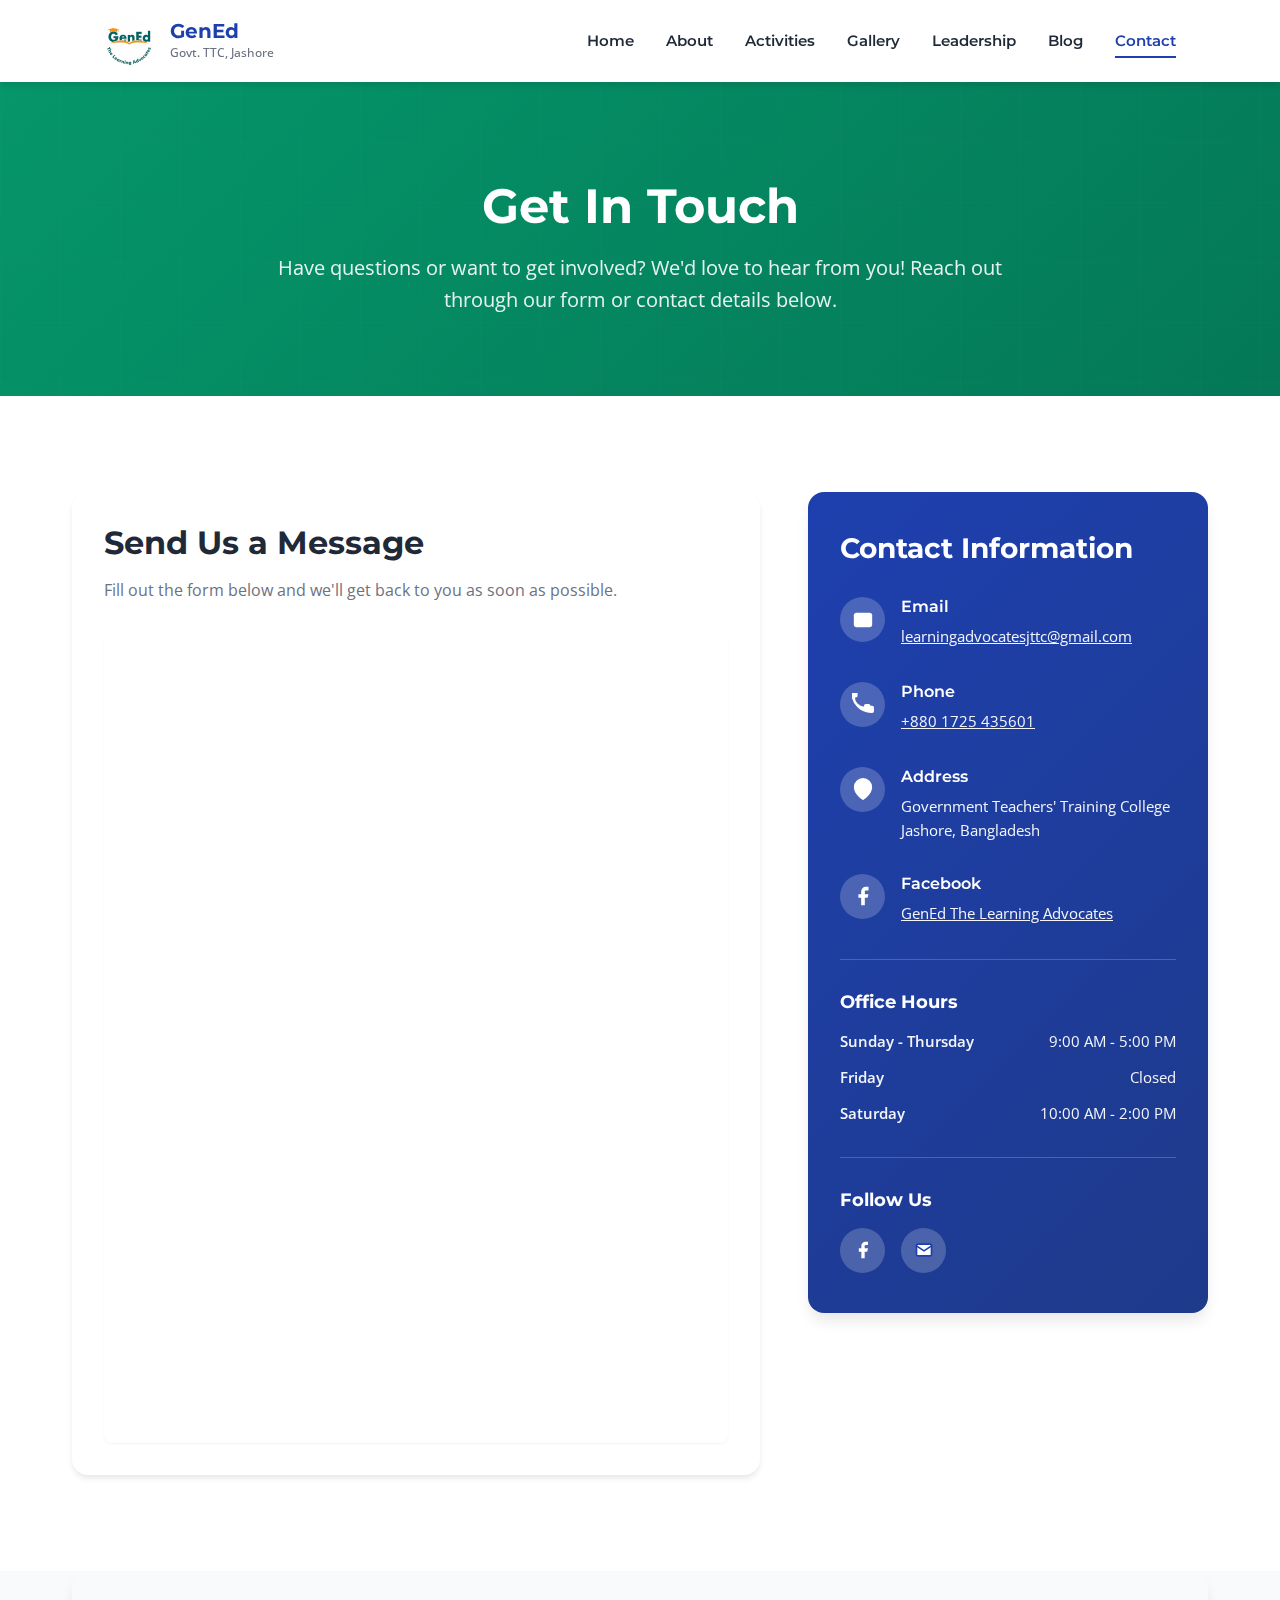
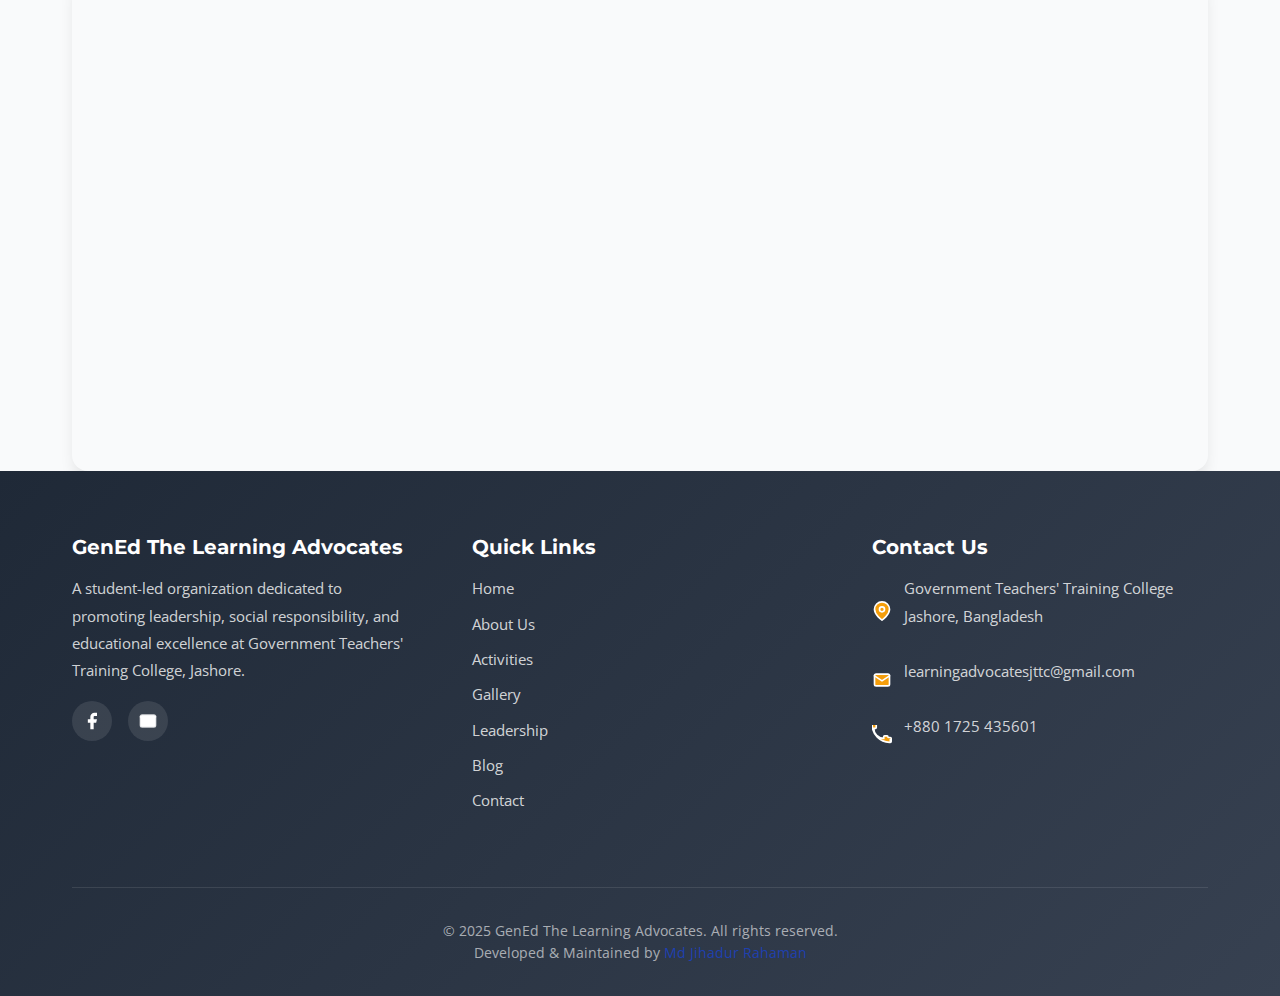
<file: contact.html>
﻿<!DOCTYPE html>
<html lang="en">
<head>
  <meta charset="UTF-8">
  <meta name="viewport" content="width=device-width, initial-scale=1.0">
  <meta name="description" content="Contact GenEd The Learning Advocates - Get in touch with us via form, email, phone or visit our office.">
  <meta name="keywords" content="GenEd, Contact, Get in Touch, Email, Phone">
  <meta name="author" content="GenEd The Learning Advocates">
  
  <title>Contact Us | GenEd The Learning Advocates</title>
  
  <!-- Google Fonts -->
  <link rel="preconnect" href="https://fonts.googleapis.com">
  <link rel="preconnect" href="https://fonts.gstatic.com" crossorigin>
  <link href="https://fonts.googleapis.com/css2?family=Montserrat:wght@400;500;600;700;800&family=Open+Sans:wght@400;500;600;700&display=swap" rel="stylesheet">
  
  <!-- Stylesheet - ONLY contact.css -->
  <link rel="stylesheet" href="contact.css">
  
  <!-- Favicon -->
  <link rel="icon" type="image/png" href="images/favicon.png">
</head>
<body>

  <!-- HEADER (SAME AS HOME) -->
  <header class="header">
    <div class="container">
      <div class="header-container">
        <a      href="index.html" class="logo">
          <img src="images/logo.png" alt="GenEd Logo" class="logo-img">
          <div class="logo-text">
            <span class="org-name">GenEd</span>
            <span class="college-name">Govt. TTC, Jashore</span>
          </div>
        </a>
        
        <nav class="nav">
          <ul class="nav-menu">
            <li><a href="index.html" class="nav-link">Home</a></li>
            <li><a href="about.html" class="nav-link">About</a></li>
            <li><a href="activities.html" class="nav-link">Activities</a></li>
            <li><a href="gallery.html" class="nav-link">Gallery</a></li>
            <li><a href="leadership.html" class="nav-link">Leadership</a></li>
            <li><a href="blog.html" class="nav-link">Blog</a></li>
            <li><a href="contact.html" class="nav-link active">Contact</a></li>
          </ul>
          
          <button class="menu-toggle" aria-label="Toggle Menu">
            <span></span>
            <span></span>
            <span></span>
          </button>
        </nav>
      </div>
    </div>
  </header>

  <!-- PAGE HERO -->
  <section class="page-hero">
    <div class="container">
      <div class="page-hero-content">
        <h1>Get In Touch</h1>
        <p>
          Have questions or want to get involved? We'd love to hear from you! 
          Reach out through our form or contact details below.
        </p>
      </div>
    </div>
  </section>

  <!-- CONTACT SECTION -->
  <section class="contact-section section">
    <div class="container">
      <div class="contact-container">
        
        <!-- GOOGLE FORM CONTAINER -->
        <div class="form-container">
          <h2>Send Us a Message</h2>
          <p>Fill out the form below and we'll get back to you as soon as possible.</p>
          
          <div class="google-form-embed">
            <iframe src="https://docs.google.com/forms/d/e/1FAIpQLSfyys3c1BTmjboHvSMStsMQXCHYzSdOkvcpvyA6kaAtipbcKw/viewform?embedded=true" 
                    width="100%" 
                    height="850" 
                    frameborder="0" 
                    marginheight="0" 
                    marginwidth="0">
              Loading…
            </iframe>
          </div>
        </div>

        <!-- CONTACT INFO CARD -->
        <div class="contact-info-card">
          <h2>Contact Information</h2>
          
          <div class="contact-details">
            <!-- Email -->
            <div class="contact-detail-item">
              <div class="contact-icon">
                <svg viewBox="0 0 24 24" fill="none" xmlns="http://www.w3.org/2000/svg">
                  <rect x="3" y="5" width="18" height="14" rx="2" stroke="currentColor" stroke-width="2"/>
                  <path d="M3 7L12 13L21 7" stroke="currentColor" stroke-width="2" stroke-linecap="round"/>
                </svg>
              </div>
              <div class="contact-detail-content">
                <h3>Email</h3>
                <a href="mailto:learningadvocatesjttc@gmail.com">learningadvocatesjttc@gmail.com</a>
              </div>
            </div>

            <!-- Phone -->
            <div class="contact-detail-item">
              <div class="contact-icon">
                <svg viewBox="0 0 24 24" fill="none" xmlns="http://www.w3.org/2000/svg">
                  <path d="M22 16.92V19.92C22.0011 20.4828 21.5544 20.9397 21 20.92C9.39974 20.3679 0.632061 11.6003 0.0800018 0C0.0606549 -0.554384 0.51731 -1.00104 1.08 -1H4.08C4.63228 -1 5.08 -0.552285 5.08 0V3C5.08 3.55228 4.63228 4 4.08 4H2.08C2.08 10.6274 7.45258 16 14.08 16V14C14.08 13.4477 14.5277 13 15.08 13H18.08C18.6323 13 19.08 13.4477 19.08 14C19.08 14.5523 19.5277 15 20.08 15H22C22.5523 15 23 15.4477 23 16V19.92C23 20.4723 22.5523 20.92 22 20.92Z" stroke="currentColor" stroke-width="2" stroke-linecap="round" stroke-linejoin="round"/>
                </svg>
              </div>
              <div class="contact-detail-content">
                <h3>Phone</h3>
                <a href="tel:+8801725435601">+880 1725 435601</a>
              </div>
            </div>

            <!-- Location -->
            <div class="contact-detail-item">
              <div class="contact-icon">
                <svg viewBox="0 0 24 24" fill="none" xmlns="http://www.w3.org/2000/svg">
                  <path d="M21 10C21 17 12 23 12 23C12 23 3 17 3 10C3 7.61305 3.94821 5.32387 5.63604 3.63604C7.32387 1.94821 9.61305 1 12 1C14.3869 1 16.6761 1.94821 18.364 3.63604C20.0518 5.32387 21 7.61305 21 10Z" stroke="currentColor" stroke-width="2"/>
                  <circle cx="12" cy="10" r="3" stroke="currentColor" stroke-width="2"/>
                </svg>
              </div>
              <div class="contact-detail-content">
                <h3>Address</h3>
                <p>Government Teachers' Training College<br>Jashore, Bangladesh</p>
              </div>
            </div>

            <!-- Facebook -->
            <div class="contact-detail-item">
              <div class="contact-icon">
                <svg viewBox="0 0 24 24" xmlns="http://www.w3.org/2000/svg">
                  <path d="M18 2h-3a5 5 0 00-5 5v3H7v4h3v8h4v-8h3l1-4h-4V7a1 1 0 011-1h3z"/>
                </svg>
              </div>
              <div class="contact-detail-content">
                <h3>Facebook</h3>
                <a href="https://www.facebook.com/profile.php?id=61579023617140" target="_blank" rel="noopener">GenEd The Learning Advocates</a>
              </div>
            </div>
          </div>

          <!-- Office Hours (Optional - Remove if not needed) -->
          <div class="office-hours">
            <h3>Office Hours</h3>
            <div class="hours-list">
              <div class="hours-item">
                <span class="day">Sunday - Thursday</span>
                <span class="time">9:00 AM - 5:00 PM</span>
              </div>
              <div class="hours-item">
                <span class="day">Friday</span>
                <span class="time">Closed</span>
              </div>
              <div class="hours-item">
                <span class="day">Saturday</span>
                <span class="time">10:00 AM - 2:00 PM</span>
              </div>
            </div>
          </div>

          <!-- Social Links -->
          <div class="contact-social">
            <h3>Follow Us</h3>
            <div class="contact-social-links">
              <a href="https://www.facebook.com/profile.php?id=61579023617140" target="_blank" rel="noopener" class="contact-social-link" aria-label="Facebook">
                <svg viewBox="0 0 24 24" xmlns="http://www.w3.org/2000/svg">
                  <path d="M18 2h-3a5 5 0 00-5 5v3H7v4h3v8h4v-8h3l1-4h-4V7a1 1 0 011-1h3z"/>
                </svg>
              </a>
              <a href="mailto:learningadvocatesjttc@gmail.com" class="contact-social-link" aria-label="Email">
                <svg viewBox="0 0 24 24" fill="none" xmlns="http://www.w3.org/2000/svg">
                  <rect x="3" y="5" width="18" height="14" rx="2" stroke="currentColor" stroke-width="2"/>
                  <path d="M3 7L12 13L21 7" stroke="currentColor" stroke-width="2" stroke-linecap="round"/>
                </svg>
              </a>
            </div>
          </div>
        </div>

      </div>
    </div>
  </section>

  <!-- MAP SECTION -->
  <section class="map-section">
    <div class="container">
      <div class="map-container">
        <iframe  src="https://www.google.com/maps/embed?pb=!1m18!1m12!1m3!1d3670.123456789!2d89.2137549!3d23.1732966!2m3!1f0!2f0!3f0!3m2!1i1024!2i768!4f13.1!3m3!1m2!1s0x39ff10640576ee9d%3A0xc252b270c1a734ac!2sGovernment%20Teachers%20Training%20College%2C%20Jashore!5e0!3m2!1sen!2sbd!4v1700000000000!5m2!1sen!2sbd"
                width="100%" 
                height="500" 
                style="border:0;" 
                allowfullscreen="" 
                loading="lazy" 
                referrerpolicy="no-referrer-when-downgrade">
        </iframe>
      </div>
    </div>
  </section>
 <!-- FOOTER --> 
<footer class="footer">
  <div class="container">
    <div class="footer-content">
      <div class="footer-section">
        <h3>GenEd The Learning Advocates</h3>
        <p>
          A student-led organization dedicated to promoting leadership, social responsibility, 
          and educational excellence at Government Teachers' Training College, Jashore.
        </p>
        <div class="social-links">
          <a href="https://www.facebook.com/profile.php?id=61579023617140" target="_blank" rel="noopener" class="social-link" aria-label="Facebook">
            <svg viewBox="0 0 24 24" xmlns="http://www.w3.org/2000/svg">
              <path d="M18 2h-3a5 5 0 00-5 5v3H7v4h3v8h4v-8h3l1-4h-4V7a1 1 0 011-1h3z"/>
            </svg>
          </a>
          <a href="mailto:learningadvocatesjttc@gmail.com" class="social-link" aria-label="Email">
            <svg viewBox="0 0 24 24" fill="none" xmlns="http://www.w3.org/2000/svg">
              <rect x="3" y="5" width="18" height="14" rx="2" stroke="currentColor" stroke-width="2"/>
              <path d="M3 7L12 13L21 7" stroke="currentColor" stroke-width="2" stroke-linecap="round"/>
            </svg>
          </a>
        </div>
      </div>

      <div class="footer-section">
        <h3>Quick Links</h3>
        <ul class="quick-links">
          <li><a href="index.html">Home</a></li>
          <li><a href="about.html">About Us</a></li>
          <li><a href="activities.html">Activities</a></li>
          <li><a href="gallery.html">Gallery</a></li>
          <li><a href="leadership.html">Leadership</a></li>
          <li><a href="blog.html">Blog</a></li>
          <li><a href="contact.html">Contact</a></li>
        </ul>
      </div>

      <div class="footer-section">
        <h3>Contact Us</h3>
        <div class="contact-info">
          <div class="contact-item">
            <svg viewBox="0 0 24 24" fill="none" xmlns="http://www.w3.org/2000/svg">
              <path d="M21 10C21 17 12 23 12 23C12 23 3 17 3 10C3 7.61305 3.94821 5.32387 5.63604 3.63604C7.32387 1.94821 9.61305 1 12 1C14.3869 1 16.6761 1.94821 18.364 3.63604C20.0518 5.32387 21 7.61305 21 10Z" stroke="currentColor" stroke-width="2"/>
              <circle cx="12" cy="10" r="3" stroke="currentColor" stroke-width="2"/>
            </svg>
            <p>Government Teachers' Training College<br>Jashore, Bangladesh</p>
          </div>

          <div class="contact-item">
            <svg viewBox="0 0 24 24" fill="none" xmlns="http://www.w3.org/2000/svg">
              <rect x="3" y="5" width="18" height="14" rx="2" stroke="currentColor" stroke-width="2"/>
              <path d="M3 7L12 13L21 7" stroke="currentColor" stroke-width="2" stroke-linecap="round"/>
            </svg>
            <p>learningadvocatesjttc@gmail.com</p>
          </div>

          <div class="contact-item">
            <svg viewBox="0 0 24 24" fill="none" xmlns="http://www.w3.org/2000/svg">
              <path d="M22 16.92V19.92C22.0011 20.4828 21.5544 20.9397 21 20.92C9.39974 20.3679 0.632061 11.6003 0.0800018 0C0.0606549 -0.554384 0.51731 -1.00104 1.08 -1H4.08C4.63228 -1 5.08 -0.552285 5.08 0V3C5.08 3.55228 4.63228 4 4.08 4H2.08C2.08 10.6274 7.45258 16 14.08 16V14C14.08 13.4477 14.5277 13 15.08 13H18.08C18.6323 13 19.08 13.4477 19.08 14C19.08 14.5523 19.5277 15 20.08 15H22C22.5523 15 23 15.4477 23 16V19.92C23 20.4723 22.5523 20.92 22 20.92Z" stroke="currentColor" stroke-width="2"/>
            </svg>
            <p>+880 1725 435601</p>
          </div>
        </div>
      </div>
    </div>

    <div class="footer-bottom">
      <p>&copy; 2025 GenEd The Learning Advocates. All rights reserved.</p>
      <p class="developer-credit">
        Developed &amp; Maintained by 
        <a href="https://mdjihadurrahaman.netlify.app/" target="_blank" rel="noopener">
          Md Jihadur Rahaman
        </a>
      </p>
    </div>
  </div>
</footer>
  <!-- JavaScript - ONLY contact.js -->
  <script src="contact.js"></script>
</body>
</html>
</file>
<file: home.css>
/* ========================================
   GenEd The Learning Advocates
   Homepage Complete Styles (Standalone)
   No dependencies - Fully independent
   ======================================== */

/* ========================================
   CSS RESET & BASE STYLES
   ======================================== */

* {
  margin: 0;
  padding: 0;
  box-sizing: border-box;
}

:root {
  /* Color Palette */
  --primary-color: #1e40af;
  --primary-dark: #1e3a8a;
  --primary-light: #3b82f6;
  
  --secondary-color: #059669;
  --secondary-dark: #047857;
  --secondary-light: #10b981;
  
  --accent-color: #f59e0b;
  --accent-dark: #d97706;
  --accent-light: #fbbf24;
  
  --dark: #1f2937;
  --dark-lighter: #374151;
  --light: #f9fafb;
  --light-darker: #f3f4f6;
  --white: #ffffff;
  
  --text-primary: #1f2937;
  --text-secondary: #6b7280;
  --text-light: #9ca3af;
  
  /* Typography */
  --font-heading: 'Montserrat', 'Poppins', sans-serif;
  --font-body: 'Open Sans', 'Inter', sans-serif;
  
  /* Spacing */
  --spacing-xs: 0.5rem;
  --spacing-sm: 1rem;
  --spacing-md: 2rem;
  --spacing-lg: 4rem;
  --spacing-xl: 6rem;
  
  /* Layout */
  --container-width: 1200px;
  --container-padding: 2rem;
  
  /* Border Radius */
  --radius-sm: 4px;
  --radius-md: 8px;
  --radius-lg: 16px;
  --radius-xl: 24px;
  
  /* Shadows */
  --shadow-sm: 0 1px 2px 0 rgba(0, 0, 0, 0.05);
  --shadow-md: 0 4px 6px -1px rgba(0, 0, 0, 0.1);
  --shadow-lg: 0 10px 15px -3px rgba(0, 0, 0, 0.1);
  --shadow-xl: 0 20px 25px -5px rgba(0, 0, 0, 0.1);
  
  /* Transitions */
  --transition-fast: 0.2s ease;
  --transition-base: 0.3s ease;
  --transition-slow: 0.5s ease;
}

html {
  scroll-behavior: smooth;
  font-size: 16px;
}

body {
  font-family: var(--font-body);
  color: var(--text-primary);
  background-color: var(--white);
  line-height: 1.6;
  overflow-x: hidden;
}

h1, h2, h3, h4, h5, h6 {
  font-family: var(--font-heading);
  font-weight: 700;
  line-height: 1.2;
  margin-bottom: var(--spacing-sm);
  color: var(--dark);
}

h1 { font-size: 3rem; }
h2 { font-size: 2.5rem; }
h3 { font-size: 2rem; }
h4 { font-size: 1.5rem; }
h5 { font-size: 1.25rem; }
h6 { font-size: 1rem; }

p {
  margin-bottom: var(--spacing-sm);
  color: var(--text-secondary);
}

a {
  color: var(--primary-color);
  text-decoration: none;
  transition: color var(--transition-fast);
}

a:hover {
  color: var(--primary-dark);
}

img {
  max-width: 100%;
  height: auto;
  display: block;
}

.container {
  max-width: var(--container-width);
  margin: 0 auto;
  padding: 0 var(--container-padding);
}

/* ========================================
   BUTTONS
   ======================================== */

.btn {
  display: inline-block;
  padding: 0.875rem 2rem;
  font-family: var(--font-heading);
  font-size: 1rem;
  font-weight: 600;
  text-align: center;
  border: none;
  border-radius: var(--radius-md);
  cursor: pointer;
  transition: all var(--transition-base);
  text-decoration: none;
}

.btn-primary {
  background: linear-gradient(135deg, var(--primary-color), var(--primary-dark));
  color: var(--white);
  box-shadow: var(--shadow-md);
}

.btn-primary:hover {
  transform: translateY(-2px);
  box-shadow: var(--shadow-lg);
  color: var(--white);
}

.btn-secondary {
  background: var(--white);
  color: var(--primary-color);
  border: 2px solid var(--primary-color);
}

.btn-secondary:hover {
  background: var(--primary-color);
  color: var(--white);
  transform: translateY(-2px);
}

.btn-accent {
  background: linear-gradient(135deg, var(--accent-color), var(--accent-dark));
  color: var(--white);
  box-shadow: var(--shadow-md);
}

.btn-accent:hover {
  transform: translateY(-2px);
  box-shadow: var(--shadow-lg);
  color: var(--white);
}

/* ========================================
   SECTIONS
   ======================================== */

.section {
  padding: var(--spacing-xl) 0;
}

.section-title {
  text-align: center;
  margin-bottom: var(--spacing-lg);
}

.section-title h2 {
  font-size: 2.5rem;
  color: var(--dark);
  margin-bottom: var(--spacing-sm);
  position: relative;
  display: inline-block;
}

.section-title h2::after {
  content: '';
  position: absolute;
  bottom: -10px;
  left: 50%;
  transform: translateX(-50%);
  width: 60px;
  height: 4px;
  background: linear-gradient(90deg, var(--primary-color), var(--secondary-color));
  border-radius: 2px;
}

.section-title p {
  font-size: 1.125rem;
  color: var(--text-secondary);
  max-width: 600px;
  margin: var(--spacing-sm) auto 0;
}

/* ========================================
   HEADER & NAVIGATION
   ======================================== */

.header {
  background: var(--white);
  box-shadow: var(--shadow-md);
  position: sticky;
  top: 0;
  z-index: 1000;
  transition: all var(--transition-base);
}

.header.scrolled {
  box-shadow: var(--shadow-lg);
}

.header-container {
  display: flex;
  justify-content: space-between;
  align-items: center;
  padding: 1rem var(--container-padding);
}

.logo {
  display: flex;
  align-items: center;
  gap: 1rem;
}

.logo-img {
  width: 50px;
  height: 50px;
  object-fit: contain;
}

.logo-text {
  display: flex;
  flex-direction: column;
}

.logo-text .org-name {
  font-family: var(--font-heading);
  font-size: 1.25rem;
  font-weight: 700;
  color: var(--primary-color);
  line-height: 1.2;
}

.logo-text .college-name {
  font-size: 0.75rem;
  color: var(--text-secondary);
  font-weight: 500;
}

.nav {
  display: flex;
  align-items: center;
  gap: 2rem;
}

.nav-menu {
  display: flex;
  list-style: none;
  gap: 2rem;
  margin: 0;
  padding: 0;
}

.nav-link {
  font-family: var(--font-heading);
  font-weight: 600;
  font-size: 0.95rem;
  color: var(--dark);
  text-decoration: none;
  padding: 0.5rem 0;
  position: relative;
  transition: color var(--transition-fast);
}

.nav-link::after {
  content: '';
  position: absolute;
  bottom: 0;
  left: 0;
  width: 0;
  height: 2px;
  background: var(--primary-color);
  transition: width var(--transition-base);
}

.nav-link:hover,
.nav-link.active {
  color: var(--primary-color);
}

.nav-link:hover::after,
.nav-link.active::after {
  width: 100%;
}

.menu-toggle {
  display: none;
  flex-direction: column;
  gap: 4px;
  background: none;
  border: none;
  cursor: pointer;
  padding: 0.5rem;
}

.menu-toggle span {
  width: 25px;
  height: 3px;
  background: var(--dark);
  border-radius: 2px;
  transition: all var(--transition-base);
}

.menu-toggle.active span:nth-child(1) {
  transform: rotate(45deg) translate(5px, 5px);
}

.menu-toggle.active span:nth-child(2) {
  opacity: 0;
}

.menu-toggle.active span:nth-child(3) {
  transform: rotate(-45deg) translate(7px, -6px);
}

/* ========================================
   HERO SECTION
   ======================================== */

.hero {
  position: relative;
  min-height: 90vh;
  display: flex;
  align-items: center;
  background: linear-gradient(135deg, #1e40af 0%, #0f172a 100%);
  overflow: hidden;
}

.hero::before {
  content: '';
  position: absolute;
  top: 0;
  left: 0;
  right: 0;
  bottom: 0;
  background: 
    radial-gradient(circle at 20% 50%, rgba(5, 150, 105, 0.2) 0%, transparent 50%),
    radial-gradient(circle at 80% 80%, rgba(245, 158, 11, 0.2) 0%, transparent 50%);
  z-index: 1;
}

.hero::after {
  content: '';
  position: absolute;
  top: 0;
  left: 0;
  right: 0;
  bottom: 0;
  background: url('data:image/svg+xml,<svg width="60" height="60" xmlns="http://www.w3.org/2000/svg"><defs><pattern id="grid" width="60" height="60" patternUnits="userSpaceOnUse"><path d="M 60 0 L 0 0 0 60" fill="none" stroke="rgba(255,255,255,0.03)" stroke-width="1"/></pattern></defs><rect width="100%" height="100%" fill="url(%23grid)"/></svg>');
  z-index: 1;
}

.hero-content {
  position: relative;
  z-index: 2;
  text-align: center;
  max-width: 900px;
  margin: 0 auto;
  padding: 2rem;
}

.hero-badge {
  display: inline-block;
  padding: 0.5rem 1.5rem;
  background: rgba(255, 255, 255, 0.1);
  backdrop-filter: blur(10px);
  border: 1px solid rgba(255, 255, 255, 0.2);
  border-radius: 50px;
  color: var(--accent-light);
  font-family: var(--font-heading);
  font-size: 0.875rem;
  font-weight: 600;
  letter-spacing: 0.5px;
  margin-bottom: 2rem;
  animation: fadeInDown 0.8s ease;
}

.hero h1 {
  font-size: 3.5rem;
  color: var(--white);
  margin-bottom: 1.5rem;
  line-height: 1.1;
  animation: fadeInUp 0.8s ease 0.2s both;
}

.hero h1 .highlight {
  background: linear-gradient(135deg, var(--accent-color), var(--secondary-color));
  -webkit-background-clip: text;
  -webkit-text-fill-color: transparent;
  background-clip: text;
}

.hero-subtitle {
  font-size: 1.25rem;
  color: rgba(255, 255, 255, 0.9);
  margin-bottom: 2rem;
  line-height: 1.6;
  animation: fadeInUp 0.8s ease 0.4s both;
}

.hero-buttons {
  display: flex;
  gap: 1rem;
  justify-content: center;
  flex-wrap: wrap;
  animation: fadeInUp 0.8s ease 0.6s both;
}

.hero-buttons .btn {
  min-width: 160px;
}

/* ========================================
   ABOUT PREVIEW
   ======================================== */

.about-preview {
  background: var(--light);
}

.about-content {
  display: grid;
  grid-template-columns: 1fr 1fr;
  gap: 4rem;
  align-items: center;
}

.about-text h2 {
  margin-bottom: 1.5rem;
}

.about-text p {
  font-size: 1.125rem;
  line-height: 1.8;
  margin-bottom: 1.5rem;
}

.about-image {
  position: relative;
  border-radius: var(--radius-lg);
  overflow: hidden;
  box-shadow: var(--shadow-xl);
}

.about-image img {
  width: 100%;
  height: 100%;
  object-fit: cover;
  transition: transform var(--transition-slow);
}

.about-image:hover img {
  transform: scale(1.05);
}

.about-stats {
  display: grid;
  grid-template-columns: repeat(2, 1fr);
  gap: 1.5rem;
  margin-top: 2rem;
}

.stat-item {
  text-align: center;
  padding: 1.5rem;
  background: var(--white);
  border-radius: var(--radius-md);
  box-shadow: var(--shadow-sm);
}

.stat-number {
  font-size: 2rem;
  font-weight: 700;
  color: var(--primary-color);
  font-family: var(--font-heading);
}

.stat-label {
  font-size: 0.875rem;
  color: var(--text-secondary);
  margin-top: 0.5rem;
}

/* ========================================
   ACTIVITIES
   ======================================== */

.activities {
  background: var(--white);
}

.activities-grid {
  display: grid;
  grid-template-columns: repeat(3, 1fr);
  gap: 2rem;
  margin-top: 3rem;
}

.activity-card {
  background: var(--white);
  border-radius: var(--radius-lg);
  padding: 2.5rem 2rem;
  text-align: center;
  box-shadow: var(--shadow-md);
  transition: all var(--transition-base);
  border: 2px solid transparent;
  position: relative;
  overflow: hidden;
}

.activity-card::before {
  content: '';
  position: absolute;
  top: 0;
  left: 0;
  right: 0;
  height: 4px;
  background: linear-gradient(90deg, var(--primary-color), var(--secondary-color));
  transform: scaleX(0);
  transition: transform var(--transition-base);
}

.activity-card:hover {
  transform: translateY(-8px);
  box-shadow: var(--shadow-xl);
  border-color: var(--primary-light);
}

.activity-card:hover::before {
  transform: scaleX(1);
}

.activity-icon {
  width: 80px;
  height: 80px;
  margin: 0 auto 1.5rem;
  display: flex;
  align-items: center;
  justify-content: center;
  background: linear-gradient(135deg, var(--primary-light), var(--primary-color));
  border-radius: 50%;
  transition: all var(--transition-base);
}

.activity-card:hover .activity-icon {
  transform: scale(1.1) rotate(5deg);
  background: linear-gradient(135deg, var(--secondary-color), var(--secondary-dark));
}

.activity-icon svg {
  width: 40px;
  height: 40px;
  fill: var(--white);
}

.activity-card h3 {
  font-size: 1.25rem;
  margin-bottom: 1rem;
  color: var(--dark);
}

.activity-card p {
  font-size: 0.95rem;
  color: var(--text-secondary);
  line-height: 1.6;
}

/* ========================================
   LEADERSHIP PREVIEW
   ======================================== */

.leadership-preview {
  background: linear-gradient(135deg, #f9fafb 0%, #ffffff 100%);
}

.leadership-grid {
  display: grid;
  grid-template-columns: repeat(4, 1fr);
  gap: 2rem;
  margin-top: 3rem;
}

.leader-card {
  background: var(--white);
  border-radius: var(--radius-lg);
  overflow: hidden;
  box-shadow: var(--shadow-md);
  transition: all var(--transition-base);
  text-align: center;
}

.leader-card:hover {
  transform: translateY(-5px);
  box-shadow: var(--shadow-xl);
}

.leader-image {
  width: 100%;
  height: 250px;
  position: relative;
  overflow: hidden;
  background: linear-gradient(135deg, #e5e7eb, #d1d5db);
}

.leader-image img {
  width: 100%;
  height: 100%;
  object-fit: cover;
  transition: transform var(--transition-slow);
}

.leader-card:hover .leader-image img {
  transform: scale(1.1);
}

.leader-info {
  padding: 1.5rem;
}

.leader-name {
  font-size: 1.125rem;
  font-weight: 700;
  color: var(--dark);
  margin-bottom: 0.5rem;
}

.leader-position {
  font-size: 0.875rem;
  color: var(--primary-color);
  font-weight: 600;
  margin-bottom: 0.25rem;
}

.leader-role {
  font-size: 0.75rem;
  color: var(--text-secondary);
}

/* ========================================
   STATS SECTION
   ======================================== */

.stats-section {
  background: linear-gradient(135deg, var(--primary-color) 0%, var(--primary-dark) 100%);
  color: var(--white);
  position: relative;
  overflow: hidden;
}

.stats-section::before {
  content: '';
  position: absolute;
  top: 0;
  left: 0;
  right: 0;
  bottom: 0;
  background: url('data:image/svg+xml,<svg width="100" height="100" xmlns="http://www.w3.org/2000/svg"><circle cx="50" cy="50" r="30" fill="rgba(255,255,255,0.03)"/></svg>');
  background-size: 100px 100px;
}

.stats-container {
  position: relative;
  z-index: 1;
}

.stats-grid {
  display: grid;
  grid-template-columns: repeat(4, 1fr);
  gap: 3rem;
  margin-top: 3rem;
}

.stat-box {
  text-align: center;
  padding: 2rem 1rem;
}

.stat-box .stat-number {
  font-size: 3.5rem;
  font-weight: 700;
  color: var(--white);
  font-family: var(--font-heading);
  margin-bottom: 0.5rem;
  display: flex;
  align-items: center;
  justify-content: center;
  gap: 0.25rem;
}

.stat-box .stat-number .suffix {
  font-size: 2rem;
  color: var(--accent-color);
}

.stat-box .stat-label {
  font-size: 1rem;
  color: rgba(255, 255, 255, 0.9);
  font-weight: 500;
}

.stat-box .stat-description {
  font-size: 0.875rem;
  color: rgba(255, 255, 255, 0.7);
  margin-top: 0.5rem;
}

/* ========================================
   EVENTS PREVIEW
   ======================================== */

.events-preview {
  background: var(--white);
}

.events-grid {
  display: grid;
  grid-template-columns: repeat(3, 1fr);
  gap: 2rem;
  margin-top: 3rem;
}

.event-card {
  border-radius: var(--radius-lg);
  overflow: hidden;
  box-shadow: var(--shadow-md);
  transition: all var(--transition-base);
  position: relative;
}

.event-card:hover {
  transform: translateY(-5px);
  box-shadow: var(--shadow-xl);
}

.event-image {
  width: 100%;
  height: 250px;
  position: relative;
  overflow: hidden;
  background: linear-gradient(135deg, #e5e7eb, #d1d5db);
}

.event-image img {
  width: 100%;
  height: 100%;
  object-fit: cover;
  transition: transform var(--transition-slow);
}

.event-card:hover .event-image img {
  transform: scale(1.1);
}

.event-overlay {
  position: absolute;
  bottom: 0;
  left: 0;
  right: 0;
  background: linear-gradient(to top, rgba(0,0,0,0.8), transparent);
  padding: 1.5rem;
  color: var(--white);
}

.event-title {
  font-size: 1.125rem;
  font-weight: 600;
  margin-bottom: 0.5rem;
}

.event-date {
  font-size: 0.875rem;
  color: var(--accent-light);
  display: flex;
  align-items: center;
  gap: 0.5rem;
}

.event-date svg {
  width: 16px;
  height: 16px;
  fill: currentColor;
}

/* ========================================
   CTA SECTION
   ======================================== */

.cta-section {
  background: linear-gradient(135deg, var(--secondary-color) 0%, var(--secondary-dark) 100%);
  color: var(--white);
  text-align: center;
  position: relative;
  overflow: hidden;
}

.cta-section::before {
  content: '';
  position: absolute;
  top: -50%;
  right: -10%;
  width: 500px;
  height: 500px;
  background: radial-gradient(circle, rgba(255,255,255,0.1) 0%, transparent 70%);
  border-radius: 50%;
}

.cta-content {
  position: relative;
  z-index: 1;
  max-width: 700px;
  margin: 0 auto;
}

.cta-content h2 {
  color: var(--white);
  font-size: 2.5rem;
  margin-bottom: 1rem;
}

.cta-content p {
  font-size: 1.125rem;
  color: rgba(255, 255, 255, 0.95);
  margin-bottom: 2rem;
  line-height: 1.8;
}

.cta-buttons {
  display: flex;
  gap: 1rem;
  justify-content: center;
  flex-wrap: wrap;
}

.cta-buttons .btn {
  min-width: 180px;
}

/* ========================================
   FOOTER
   ======================================== */

.footer {
  background: linear-gradient(135deg, var(--dark), var(--dark-lighter));
  color: var(--white);
  padding: var(--spacing-lg) 0 var(--spacing-md);
}

.footer-content {
  display: grid;
  grid-template-columns: repeat(auto-fit, minmax(250px, 1fr));
  gap: var(--spacing-lg);
  margin-bottom: var(--spacing-lg);
}

.footer-section h3 {
  color: var(--white);
  font-size: 1.25rem;
  margin-bottom: var(--spacing-sm);
}

.footer-section p,
.footer-section a {
  color: rgba(255, 255, 255, 0.8);
  font-size: 0.95rem;
  line-height: 1.8;
}

.footer-section a:hover {
  color: var(--accent-color);
}

.contact-info {
  display: flex;
  flex-direction: column;
  gap: 0.75rem;
}

.contact-item {
  display: flex;
  align-items: center;
  gap: 0.75rem;
}

.contact-item svg {
  width: 20px;
  height: 20px;
  fill: var(--accent-color);
  flex-shrink: 0;
}

.quick-links {
  list-style: none;
  padding: 0;
}

.quick-links li {
  margin-bottom: 0.5rem;
}

.quick-links a {
  display: inline-block;
  transition: transform var(--transition-fast);
}

.quick-links a:hover {
  transform: translateX(5px);
}

.social-links {
  display: flex;
  gap: 1rem;
  margin-top: var(--spacing-sm);
}

.social-link {
  display: flex;
  align-items: center;
  justify-content: center;
  width: 40px;
  height: 40px;
  background: rgba(255, 255, 255, 0.1);
  border-radius: 50%;
  transition: all var(--transition-base);
}

.social-link:hover {
  background: var(--accent-color);
  transform: translateY(-3px);
}

.social-link svg {
  width: 20px;
  height: 20px;
  fill: var(--white);
}

.footer-bottom {
  border-top: 1px solid rgba(255, 255, 255, 0.1);
  padding-top: var(--spacing-md);
  text-align: center;
}

.footer-bottom p {
  color: rgba(255, 255, 255, 0.6);
  font-size: 0.875rem;
  margin: 0;
}

/* Developer Branding */
.developer-credit {
  margin-top: 0.35rem;
  font-size: 0.8rem;
  color: rgba(255, 255, 255, 0.55);
}

.developer-credit a {
  color: var(--accent-color);
  text-decoration: none;
  font-weight: 500;
}

.developer-credit a:hover {
  text-decoration: underline;
}

/* ========================================
   UTILITIES
   ======================================== */

.text-center { text-align: center; }
.mt-4 { margin-top: var(--spacing-lg); }
.fade-in {
  opacity: 0;
  transform: translateY(20px);
  transition: opacity 0.6s ease, transform 0.6s ease;
}
.fade-in.visible {
  opacity: 1;
  transform: translateY(0);
}

/* ========================================
   ANIMATIONS
   ======================================== */

@keyframes fadeInDown {
  from {
    opacity: 0;
    transform: translateY(-30px);
  }
  to {
    opacity: 1;
    transform: translateY(0);
  }
}

@keyframes fadeInUp {
  from {
    opacity: 0;
    transform: translateY(30px);
  }
  to {
    opacity: 1;
    transform: translateY(0);
  }
}

/* ========================================
   RESPONSIVE
   ======================================== */

@media (max-width: 1024px) {
  :root { --container-padding: 1.5rem; }
  h1 { font-size: 2.5rem; }
  h2 { font-size: 2rem; }
  .activities-grid, .leadership-grid { grid-template-columns: repeat(2, 1fr); }
  .stats-grid { grid-template-columns: repeat(2, 1fr); gap: 2rem; }
}

@media (max-width: 768px) {
  :root { --container-padding: 1rem; --spacing-lg: 3rem; --spacing-xl: 4rem; }
  h1 { font-size: 2rem; }
  h2 { font-size: 1.75rem; }
  
  .nav-menu {
    position: fixed;
    top: 70px;
    left: -100%;
    width: 100%;
    height: calc(100vh - 70px);
    background: var(--white);
    flex-direction: column;
    padding: 2rem;
    gap: 1rem;
    box-shadow: var(--shadow-lg);
    transition: left var(--transition-base);
  }
  .nav-menu.active { left: 0; }
  .menu-toggle { display: flex; }
  
  .hero h1 { font-size: 2.5rem; }
  .hero-subtitle { font-size: 1.125rem; }
  .about-content { grid-template-columns: 1fr; gap: 2rem; }
  .activities-grid, .events-grid { grid-template-columns: 1fr; }
  .stats-grid { grid-template-columns: 1fr; gap: 1.5rem; }
}

@media (max-width: 480px) {
  h1 { font-size: 1.75rem; }
  .hero h1 { font-size: 2rem; }
  .leadership-grid { grid-template-columns: 1fr; }
  .cta-content h2 { font-size: 2rem; }
}
</file>
<file: about.css>
/* ========================================
   GenEd The Learning Advocates
   About Page Complete Styles (Standalone)
   No dependencies - Fully independent
   ======================================== */

/* ========================================
   CSS RESET & BASE STYLES
   ======================================== */

* {
  margin: 0;
  padding: 0;
  box-sizing: border-box;
}

:root {
  /* Color Palette - Same as Home */
  --primary-color: #1e40af;
  --primary-dark: #1e3a8a;
  --primary-light: #3b82f6;
  
  --secondary-color: #059669;
  --secondary-dark: #047857;
  --secondary-light: #10b981;
  
  --accent-color: #f59e0b;
  --accent-dark: #d97706;
  --accent-light: #fbbf24;
  
  --dark: #1f2937;
  --dark-lighter: #374151;
  --light: #f9fafb;
  --light-darker: #f3f4f6;
  --white: #ffffff;
  
  --text-primary: #1f2937;
  --text-secondary: #6b7280;
  --text-light: #9ca3af;
  
  --font-heading: 'Montserrat', 'Poppins', sans-serif;
  --font-body: 'Open Sans', 'Inter', sans-serif;
  
  --spacing-xs: 0.5rem;
  --spacing-sm: 1rem;
  --spacing-md: 2rem;
  --spacing-lg: 4rem;
  --spacing-xl: 6rem;
  
  --container-width: 1200px;
  --container-padding: 2rem;
  
  --radius-sm: 4px;
  --radius-md: 8px;
  --radius-lg: 16px;
  --radius-xl: 24px;
  
  --shadow-sm: 0 1px 2px 0 rgba(0, 0, 0, 0.05);
  --shadow-md: 0 4px 6px -1px rgba(0, 0, 0, 0.1);
  --shadow-lg: 0 10px 15px -3px rgba(0, 0, 0, 0.1);
  --shadow-xl: 0 20px 25px -5px rgba(0, 0, 0, 0.1);
  
  --transition-fast: 0.2s ease;
  --transition-base: 0.3s ease;
  --transition-slow: 0.5s ease;
}

html {
  scroll-behavior: smooth;
  font-size: 16px;
}

body {
  font-family: var(--font-body);
  color: var(--text-primary);
  background-color: var(--white);
  line-height: 1.6;
  overflow-x: hidden;
}

h1, h2, h3, h4, h5, h6 {
  font-family: var(--font-heading);
  font-weight: 700;
  line-height: 1.2;
  margin-bottom: var(--spacing-sm);
  color: var(--dark);
}

h1 { font-size: 3rem; }
h2 { font-size: 2.5rem; }
h3 { font-size: 2rem; }
h4 { font-size: 1.5rem; }
h5 { font-size: 1.25rem; }
h6 { font-size: 1rem; }

p {
  margin-bottom: var(--spacing-sm);
  color: var(--text-secondary);
}

a {
  color: var(--primary-color);
  text-decoration: none;
  transition: color var(--transition-fast);
}

a:hover {
  color: var(--primary-dark);
}

img {
  max-width: 100%;
  height: auto;
  display: block;
}

.container {
  max-width: var(--container-width);
  margin: 0 auto;
  padding: 0 var(--container-padding);
}

/* ========================================
   BUTTONS
   ======================================== */

.btn {
  display: inline-block;
  padding: 0.875rem 2rem;
  font-family: var(--font-heading);
  font-size: 1rem;
  font-weight: 600;
  text-align: center;
  border: none;
  border-radius: var(--radius-md);
  cursor: pointer;
  transition: all var(--transition-base);
  text-decoration: none;
}

.btn-primary {
  background: linear-gradient(135deg, var(--primary-color), var(--primary-dark));
  color: var(--white);
  box-shadow: var(--shadow-md);
}

.btn-primary:hover {
  transform: translateY(-2px);
  box-shadow: var(--shadow-lg);
  color: var(--white);
}

.btn-secondary {
  background: var(--white);
  color: var(--primary-color);
  border: 2px solid var(--primary-color);
}

.btn-secondary:hover {
  background: var(--primary-color);
  color: var(--white);
  transform: translateY(-2px);
}

/* ========================================
   SECTIONS
   ======================================== */

.section {
  padding: var(--spacing-xl) 0;
}

.section-title {
  text-align: center;
  margin-bottom: var(--spacing-lg);
}

.section-title h2 {
  font-size: 2.5rem;
  color: var(--dark);
  margin-bottom: var(--spacing-sm);
  position: relative;
  display: inline-block;
}

.section-title h2::after {
  content: '';
  position: absolute;
  bottom: -10px;
  left: 50%;
  transform: translateX(-50%);
  width: 60px;
  height: 4px;
  background: linear-gradient(90deg, var(--primary-color), var(--secondary-color));
  border-radius: 2px;
}

.section-title p {
  font-size: 1.125rem;
  color: var(--text-secondary);
  max-width: 600px;
  margin: var(--spacing-sm) auto 0;
}

/* ========================================
   HEADER & NAVIGATION (SAME AS HOME)
   ======================================== */

.header {
  background: var(--white);
  box-shadow: var(--shadow-md);
  position: sticky;
  top: 0;
  z-index: 1000;
  transition: all var(--transition-base);
}

.header.scrolled {
  box-shadow: var(--shadow-lg);
}

.header-container {
  display: flex;
  justify-content: space-between;
  align-items: center;
  padding: 1rem var(--container-padding);
}

.logo {
  display: flex;
  align-items: center;
  gap: 1rem;
}

.logo-img {
  width: 50px;
  height: 50px;
  object-fit: contain;
}

.logo-text {
  display: flex;
  flex-direction: column;
}

.logo-text .org-name {
  font-family: var(--font-heading);
  font-size: 1.25rem;
  font-weight: 700;
  color: var(--primary-color);
  line-height: 1.2;
}

.logo-text .college-name {
  font-size: 0.75rem;
  color: var(--text-secondary);
  font-weight: 500;
}

.nav {
  display: flex;
  align-items: center;
  gap: 2rem;
}

.nav-menu {
  display: flex;
  list-style: none;
  gap: 2rem;
  margin: 0;
  padding: 0;
}

.nav-link {
  font-family: var(--font-heading);
  font-weight: 600;
  font-size: 0.95rem;
  color: var(--dark);
  text-decoration: none;
  padding: 0.5rem 0;
  position: relative;
  transition: color var(--transition-fast);
}

.nav-link::after {
  content: '';
  position: absolute;
  bottom: 0;
  left: 0;
  width: 0;
  height: 2px;
  background: var(--primary-color);
  transition: width var(--transition-base);
}

.nav-link:hover,
.nav-link.active {
  color: var(--primary-color);
}

.nav-link:hover::after,
.nav-link.active::after {
  width: 100%;
}

.menu-toggle {
  display: none;
  flex-direction: column;
  gap: 4px;
  background: none;
  border: none;
  cursor: pointer;
  padding: 0.5rem;
}

.menu-toggle span {
  width: 25px;
  height: 3px;
  background: var(--dark);
  border-radius: 2px;
  transition: all var(--transition-base);
}

.menu-toggle.active span:nth-child(1) {
  transform: rotate(45deg) translate(5px, 5px);
}

.menu-toggle.active span:nth-child(2) {
  opacity: 0;
}

.menu-toggle.active span:nth-child(3) {
  transform: rotate(-45deg) translate(7px, -6px);
}

/* ========================================
   PAGE HERO
   ======================================== */

.page-hero {
  background: linear-gradient(135deg, var(--primary-color) 0%, var(--primary-dark) 100%);
  padding: var(--spacing-xl) 0 var(--spacing-lg);
  position: relative;
  overflow: hidden;
}

.page-hero::before {
  content: '';
  position: absolute;
  top: 0;
  left: 0;
  right: 0;
  bottom: 0;
  background: url('data:image/svg+xml,<svg width="60" height="60" xmlns="http://www.w3.org/2000/svg"><defs><pattern id="grid" width="60" height="60" patternUnits="userSpaceOnUse"><path d="M 60 0 L 0 0 0 60" fill="none" stroke="rgba(255,255,255,0.03)" stroke-width="1"/></pattern></defs><rect width="100%" height="100%" fill="url(%23grid)"/></svg>');
  z-index: 1;
}

.page-hero-content {
  position: relative;
  z-index: 2;
  text-align: center;
  max-width: 800px;
  margin: 0 auto;
}

.page-hero h1 {
  color: var(--white);
  font-size: 3rem;
  margin-bottom: 1rem;
}

.page-hero p {
  color: rgba(255, 255, 255, 0.9);
  font-size: 1.25rem;
  line-height: 1.6;
}

/* ========================================
   OUR STORY SECTION
   ======================================== */

.our-story {
  background: var(--white);
}

.story-content {
  display: grid;
  grid-template-columns: 1fr 1fr;
  gap: 4rem;
  align-items: center;
}

.story-text h2 {
  margin-bottom: 1.5rem;
}

.story-text p {
  font-size: 1.125rem;
  line-height: 1.8;
  margin-bottom: 1.5rem;
}

.story-image {
  position: relative;
  border-radius: var(--radius-lg);
  overflow: hidden;
  box-shadow: var(--shadow-xl);
}

.story-image img {
  width: 100%;
  height: 100%;
  object-fit: cover;
  transition: transform var(--transition-slow);
}

.story-image:hover img {
  transform: scale(1.05);
}

/* ========================================
   MISSION & VISION
   ======================================== */

.mission-vision {
  background: var(--light);
}

.mv-grid {
  display: grid;
  grid-template-columns: 1fr 1fr;
  gap: 3rem;
  margin-top: 3rem;
}

.mv-card {
  background: var(--white);
  border-radius: var(--radius-lg);
  padding: 3rem 2.5rem;
  box-shadow: var(--shadow-md);
  transition: all var(--transition-base);
  position: relative;
  overflow: hidden;
}

.mv-card::before {
  content: '';
  position: absolute;
  top: 0;
  left: 0;
  right: 0;
  height: 5px;
  background: linear-gradient(90deg, var(--primary-color), var(--secondary-color));
}

.mv-card:hover {
  transform: translateY(-5px);
  box-shadow: var(--shadow-xl);
}

.mv-icon {
  width: 70px;
  height: 70px;
  background: linear-gradient(135deg, var(--primary-light), var(--primary-color));
  border-radius: 50%;
  display: flex;
  align-items: center;
  justify-content: center;
  margin-bottom: 2rem;
}

.mv-icon svg {
  width: 35px;
  height: 35px;
  fill: var(--white);
}

.mv-card h3 {
  font-size: 1.75rem;
  margin-bottom: 1.5rem;
  color: var(--dark);
}

.mv-card p {
  font-size: 1.0625rem;
  line-height: 1.8;
  color: var(--text-secondary);
}

/* ========================================
   VALUES SECTION
   ======================================== */

.values-section {
  background: var(--white);
}

.values-grid {
  display: grid;
  grid-template-columns: repeat(3, 1fr);
  gap: 2.5rem;
  margin-top: 3rem;
}

.value-card {
  text-align: center;
  padding: 2.5rem 1.5rem;
  background: var(--light);
  border-radius: var(--radius-lg);
  transition: all var(--transition-base);
}

.value-card:hover {
  background: var(--white);
  box-shadow: var(--shadow-lg);
  transform: translateY(-5px);
}

.value-icon {
  width: 70px;
  height: 70px;
  background: linear-gradient(135deg, var(--secondary-color), var(--secondary-dark));
  border-radius: 50%;
  display: flex;
  align-items: center;
  justify-content: center;
  margin: 0 auto 1.5rem;
  transition: all var(--transition-base);
}

.value-card:hover .value-icon {
  transform: scale(1.1) rotate(5deg);
}

.value-icon svg {
  width: 35px;
  height: 35px;
  fill: var(--white);
}

.value-card h3 {
  font-size: 1.375rem;
  margin-bottom: 1rem;
  color: var(--dark);
}

.value-card p {
  font-size: 0.9375rem;
  line-height: 1.7;
  color: var(--text-secondary);
}

/* ========================================
   ORGANIZATIONAL STRUCTURE
   ======================================== */

.org-structure {
  background: linear-gradient(135deg, #f9fafb 0%, #ffffff 100%);
}

.structure-diagram {
  max-width: 900px;
  margin: 3rem auto 0;
  text-align: center;
}

.structure-level {
  margin-bottom: 3rem;
}

.structure-box {
  display: inline-block;
  background: var(--white);
  border: 2px solid var(--primary-color);
  border-radius: var(--radius-md);
  padding: 2rem 3rem;
  box-shadow: var(--shadow-md);
  transition: all var(--transition-base);
}

.structure-box:hover {
  transform: translateY(-3px);
  box-shadow: var(--shadow-lg);
}

.structure-box h3 {
  font-size: 1.25rem;
  color: var(--primary-color);
  margin-bottom: 0.5rem;
}

.structure-box p {
  font-size: 1rem;
  color: var(--text-secondary);
  margin: 0;
}

.structure-connector {
  height: 40px;
  width: 2px;
  background: var(--primary-color);
  margin: 0 auto;
}

.structure-branches {
  display: flex;
  justify-content: center;
  gap: 2rem;
  flex-wrap: wrap;
}

.structure-branches .structure-box {
  flex: 0 1 200px;
}

/* ========================================
   FOOTER
   ======================================== */

.footer {
  background: linear-gradient(135deg, var(--dark), var(--dark-lighter));
  color: var(--white);
  padding: var(--spacing-lg) 0 var(--spacing-md);
}

.footer-content {
  display: grid;
  grid-template-columns: repeat(auto-fit, minmax(250px, 1fr));
  gap: var(--spacing-lg);
  margin-bottom: var(--spacing-lg);
}

.footer-section h3 {
  color: var(--white);
  font-size: 1.25rem;
  margin-bottom: var(--spacing-sm);
}

.footer-section p,
.footer-section a {
  color: rgba(255, 255, 255, 0.8);
  font-size: 0.95rem;
  line-height: 1.8;
}

.footer-section a:hover {
  color: var(--accent-color);
}

.contact-info {
  display: flex;
  flex-direction: column;
  gap: 0.75rem;
}

.contact-item {
  display: flex;
  align-items: center;
  gap: 0.75rem;
}

.contact-item svg {
  width: 20px;
  height: 20px;
  fill: var(--accent-color);
  flex-shrink: 0;
}

.quick-links {
  list-style: none;
  padding: 0;
}

.quick-links li {
  margin-bottom: 0.5rem;
}

.quick-links a {
  display: inline-block;
  transition: transform var(--transition-fast);
}

.quick-links a:hover {
  transform: translateX(5px);
}

.social-links {
  display: flex;
  gap: 1rem;
  margin-top: var(--spacing-sm);
}

.social-link {
  display: flex;
  align-items: center;
  justify-content: center;
  width: 40px;
  height: 40px;
  background: rgba(255, 255, 255, 0.1);
  border-radius: 50%;
  transition: all var(--transition-base);
}

.social-link:hover {
  background: var(--accent-color);
  transform: translateY(-3px);
}

.social-link svg {
  width: 20px;
  height: 20px;
  fill: var(--white);
}

.footer-bottom {
  border-top: 1px solid rgba(255, 255, 255, 0.1);
  padding-top: var(--spacing-md);
  text-align: center;
}

.footer-bottom p {
  color: rgba(255, 255, 255, 0.6);
  font-size: 0.875rem;
  margin: 0;
}

/* Developer Branding */
.developer-credit {
  margin-top: 0.35rem;
  font-size: 0.8rem;
  color: rgba(255, 255, 255, 0.55);
}

.developer-credit a {
  color: var(--accent-color);
  text-decoration: none;
  font-weight: 500;
}

.developer-credit a:hover {
  text-decoration: underline;
}

/* ========================================
   UTILITIES
   ======================================== */

.text-center { text-align: center; }
.mt-4 { margin-top: var(--spacing-lg); }

.fade-in {
  opacity: 0;
  transform: translateY(20px);
  transition: opacity 0.6s ease, transform 0.6s ease;
}

.fade-in.visible {
  opacity: 1;
  transform: translateY(0);
}

/* ========================================
   RESPONSIVE
   ======================================== */

@media (max-width: 1024px) {
  :root { --container-padding: 1.5rem; }
  h1 { font-size: 2.5rem; }
  h2 { font-size: 2rem; }
  
  .mv-grid { grid-template-columns: 1fr; gap: 2rem; }
  .values-grid { grid-template-columns: repeat(2, 1fr); }
}

@media (max-width: 768px) {
  :root { --container-padding: 1rem; --spacing-lg: 3rem; --spacing-xl: 4rem; }
  h1 { font-size: 2rem; }
  h2 { font-size: 1.75rem; }
  
  .nav-menu {
    position: fixed;
    top: 70px;
    left: -100%;
    width: 100%;
    height: calc(100vh - 70px);
    background: var(--white);
    flex-direction: column;
    padding: 2rem;
    gap: 1rem;
    box-shadow: var(--shadow-lg);
    transition: left var(--transition-base);
  }
  .nav-menu.active { left: 0; }
  .menu-toggle { display: flex; }
  
  .page-hero h1 { font-size: 2.5rem; }
  .story-content { grid-template-columns: 1fr; gap: 2rem; }
  .mv-grid { grid-template-columns: 1fr; }
  .values-grid { grid-template-columns: 1fr; }
}

@media (max-width: 480px) {
  h1 { font-size: 1.75rem; }
  .page-hero h1 { font-size: 2rem; }
  .structure-branches { flex-direction: column; align-items: center; }
}
</file>
<file: contact.css>
/* ========================================
   GenEd The Learning Advocates
   Contact Page Complete Styles (Standalone)
   No dependencies - Fully independent
   ======================================== */

/* ========================================
   CSS RESET & BASE STYLES
   ======================================== */

* {
  margin: 0;
  padding: 0;
  box-sizing: border-box;
}

:root {
  /* Color Palette - Same as Home */
  --primary-color: #1e40af;
  --primary-dark: #1e3a8a;
  --primary-light: #3b82f6;
  
  --secondary-color: #059669;
  --secondary-dark: #047857;
  --secondary-light: #10b981;
  
  --accent-color: #f59e0b;
  --accent-dark: #d97706;
  --accent-light: #fbbf24;
  
  --dark: #1f2937;
  --dark-lighter: #374151;
  --light: #f9fafb;
  --light-darker: #f3f4f6;
  --white: #ffffff;
  
  --text-primary: #1f2937;
  --text-secondary: #6b7280;
  --text-light: #9ca3af;
  
  --font-heading: 'Montserrat', 'Poppins', sans-serif;
  --font-body: 'Open Sans', 'Inter', sans-serif;
  
  --spacing-xs: 0.5rem;
  --spacing-sm: 1rem;
  --spacing-md: 2rem;
  --spacing-lg: 4rem;
  --spacing-xl: 6rem;
  
  --container-width: 1200px;
  --container-padding: 2rem;
  
  --radius-sm: 4px;
  --radius-md: 8px;
  --radius-lg: 16px;
  --radius-xl: 24px;
  
  --shadow-sm: 0 1px 2px 0 rgba(0, 0, 0, 0.05);
  --shadow-md: 0 4px 6px -1px rgba(0, 0, 0, 0.1);
  --shadow-lg: 0 10px 15px -3px rgba(0, 0, 0, 0.1);
  --shadow-xl: 0 20px 25px -5px rgba(0, 0, 0, 0.1);
  
  --transition-fast: 0.2s ease;
  --transition-base: 0.3s ease;
  --transition-slow: 0.5s ease;
}

html {
  scroll-behavior: smooth;
  font-size: 16px;
}

body {
  font-family: var(--font-body);
  color: var(--text-primary);
  background-color: var(--white);
  line-height: 1.6;
  overflow-x: hidden;
}

h1, h2, h3, h4, h5, h6 {
  font-family: var(--font-heading);
  font-weight: 700;
  line-height: 1.2;
  margin-bottom: var(--spacing-sm);
  color: var(--dark);
}

h1 { font-size: 3rem; }
h2 { font-size: 2.5rem; }
h3 { font-size: 2rem; }
h4 { font-size: 1.5rem; }
h5 { font-size: 1.25rem; }
h6 { font-size: 1rem; }

p {
  margin-bottom: var(--spacing-sm);
  color: var(--text-secondary);
}

a {
  color: var(--primary-color);
  text-decoration: none;
  transition: color var(--transition-fast);
}

a:hover {
  color: var(--primary-dark);
}

img {
  max-width: 100%;
  height: auto;
  display: block;
}

.container {
  max-width: var(--container-width);
  margin: 0 auto;
  padding: 0 var(--container-padding);
}

/* ========================================
   BUTTONS
   ======================================== */

.btn {
  display: inline-block;
  padding: 0.875rem 2rem;
  font-family: var(--font-heading);
  font-size: 1rem;
  font-weight: 600;
  text-align: center;
  border: none;
  border-radius: var(--radius-md);
  cursor: pointer;
  transition: all var(--transition-base);
  text-decoration: none;
}

.btn-primary {
  background: linear-gradient(135deg, var(--primary-color), var(--primary-dark));
  color: var(--white);
  box-shadow: var(--shadow-md);
}

.btn-primary:hover {
  transform: translateY(-2px);
  box-shadow: var(--shadow-lg);
  color: var(--white);
}

/* ========================================
   SECTIONS
   ======================================== */

.section {
  padding: var(--spacing-xl) 0;
}

.section-title {
  text-align: center;
  margin-bottom: var(--spacing-lg);
}

.section-title h2 {
  font-size: 2.5rem;
  color: var(--dark);
  margin-bottom: var(--spacing-sm);
  position: relative;
  display: inline-block;
}

.section-title h2::after {
  content: '';
  position: absolute;
  bottom: -10px;
  left: 50%;
  transform: translateX(-50%);
  width: 60px;
  height: 4px;
  background: linear-gradient(90deg, var(--primary-color), var(--secondary-color));
  border-radius: 2px;
}

.section-title p {
  font-size: 1.125rem;
  color: var(--text-secondary);
  max-width: 600px;
  margin: var(--spacing-sm) auto 0;
}

/* ========================================
   HEADER & NAVIGATION (SAME AS HOME)
   ======================================== */

.header {
  background: var(--white);
  box-shadow: var(--shadow-md);
  position: sticky;
  top: 0;
  z-index: 1000;
  transition: all var(--transition-base);
}

.header.scrolled {
  box-shadow: var(--shadow-lg);
}

.header-container {
  display: flex;
  justify-content: space-between;
  align-items: center;
  padding: 1rem var(--container-padding);
}

.logo {
  display: flex;
  align-items: center;
  gap: 1rem;
}

.logo-img {
  width: 50px;
  height: 50px;
  object-fit: contain;
}

.logo-text {
  display: flex;
  flex-direction: column;
}

.logo-text .org-name {
  font-family: var(--font-heading);
  font-size: 1.25rem;
  font-weight: 700;
  color: var(--primary-color);
  line-height: 1.2;
}

.logo-text .college-name {
  font-size: 0.75rem;
  color: var(--text-secondary);
  font-weight: 500;
}

.nav {
  display: flex;
  align-items: center;
  gap: 2rem;
}

.nav-menu {
  display: flex;
  list-style: none;
  gap: 2rem;
  margin: 0;
  padding: 0;
}

.nav-link {
  font-family: var(--font-heading);
  font-weight: 600;
  font-size: 0.95rem;
  color: var(--dark);
  text-decoration: none;
  padding: 0.5rem 0;
  position: relative;
  transition: color var(--transition-fast);
}

.nav-link::after {
  content: '';
  position: absolute;
  bottom: 0;
  left: 0;
  width: 0;
  height: 2px;
  background: var(--primary-color);
  transition: width var(--transition-base);
}

.nav-link:hover,
.nav-link.active {
  color: var(--primary-color);
}

.nav-link:hover::after,
.nav-link.active::after {
  width: 100%;
}

.menu-toggle {
  display: none;
  flex-direction: column;
  gap: 4px;
  background: none;
  border: none;
  cursor: pointer;
  padding: 0.5rem;
}

.menu-toggle span {
  width: 25px;
  height: 3px;
  background: var(--dark);
  border-radius: 2px;
  transition: all var(--transition-base);
}

.menu-toggle.active span:nth-child(1) {
  transform: rotate(45deg) translate(5px, 5px);
}

.menu-toggle.active span:nth-child(2) {
  opacity: 0;
}

.menu-toggle.active span:nth-child(3) {
  transform: rotate(-45deg) translate(7px, -6px);
}

/* ========================================
   PAGE HERO
   ======================================== */

.page-hero {
  background: linear-gradient(135deg, var(--secondary-color) 0%, var(--secondary-dark) 100%);
  padding: var(--spacing-xl) 0 var(--spacing-lg);
  position: relative;
  overflow: hidden;
}

.page-hero::before {
  content: '';
  position: absolute;
  top: 0;
  left: 0;
  right: 0;
  bottom: 0;
  background: url('data:image/svg+xml,<svg width="60" height="60" xmlns="http://www.w3.org/2000/svg"><defs><pattern id="grid" width="60" height="60" patternUnits="userSpaceOnUse"><path d="M 60 0 L 0 0 0 60" fill="none" stroke="rgba(255,255,255,0.03)" stroke-width="1"/></pattern></defs><rect width="100%" height="100%" fill="url(%23grid)"/></svg>');
  z-index: 1;
}

.page-hero-content {
  position: relative;
  z-index: 2;
  text-align: center;
  max-width: 800px;
  margin: 0 auto;
}

.page-hero h1 {
  color: var(--white);
  font-size: 3rem;
  margin-bottom: 1rem;
}

.page-hero p {
  color: rgba(255, 255, 255, 0.9);
  font-size: 1.25rem;
  line-height: 1.6;
}

/* ========================================
   CONTACT SECTION
   ======================================== */

.contact-section {
  background: var(--white);
}

.contact-container {
  display: grid;
  grid-template-columns: 1fr 400px;
  gap: 3rem;
  align-items: start;
}

/* ========================================
   GOOGLE FORM CONTAINER
   ======================================== */

.form-container {
  background: var(--white);
  border-radius: var(--radius-lg);
  box-shadow: var(--shadow-md);
  padding: 2rem;
  height: fit-content;
}

.form-container h2 {
  font-size: 2rem;
  margin-bottom: 1rem;
  color: var(--dark);
}

.form-container p {
  margin-bottom: 2rem;
  color: var(--text-secondary);
}

.google-form-embed {
  width: 100%;
  border-radius: var(--radius-md);
  overflow: hidden;
  box-shadow: var(--shadow-sm);
}

.google-form-embed iframe {
  width: 100%;
  height: 800px;
  border: none;
}

/* ========================================
   CONTACT INFO CARD
   ======================================== */

.contact-info-card {
  background: linear-gradient(135deg, var(--primary-color), var(--primary-dark));
  border-radius: var(--radius-lg);
  padding: 2.5rem 2rem;
  color: var(--white);
  box-shadow: var(--shadow-lg);
  position: sticky;
  top: 100px;
}

.contact-info-card h2 {
  color: var(--white);
  font-size: 1.75rem;
  margin-bottom: 2rem;
}

.contact-details {
  display: flex;
  flex-direction: column;
  gap: 2rem;
}

.contact-detail-item {
  display: flex;
  align-items: flex-start;
  gap: 1rem;
}

.contact-icon {
  width: 45px;
  height: 45px;
  min-width: 45px;
  background: rgba(255, 255, 255, 0.2);
  border-radius: 50%;
  display: flex;
  align-items: center;
  justify-content: center;
}

.contact-icon svg {
  width: 22px;
  height: 22px;
  fill: var(--white);
}

.contact-detail-content h3 {
  color: var(--white);
  font-size: 1rem;
  margin-bottom: 0.5rem;
  font-weight: 600;
}

.contact-detail-content p,
.contact-detail-content a {
  color: rgba(255, 255, 255, 0.95);
  font-size: 0.9375rem;
  line-height: 1.6;
  margin: 0;
}

.contact-detail-content a {
  text-decoration: underline;
  transition: color var(--transition-fast);
}

.contact-detail-content a:hover {
  color: var(--accent-color);
}

/* ========================================
   OFFICE HOURS (Optional)
   ======================================== */

.office-hours {
  margin-top: 2rem;
  padding-top: 2rem;
  border-top: 1px solid rgba(255, 255, 255, 0.2);
}

.office-hours h3 {
  color: var(--white);
  font-size: 1.125rem;
  margin-bottom: 1rem;
}

.hours-list {
  display: flex;
  flex-direction: column;
  gap: 0.75rem;
}

.hours-item {
  display: flex;
  justify-content: space-between;
  color: rgba(255, 255, 255, 0.95);
  font-size: 0.9375rem;
}

.hours-item .day {
  font-weight: 600;
}

/* ========================================
   SOCIAL LINKS IN CONTACT CARD
   ======================================== */

.contact-social {
  margin-top: 2rem;
  padding-top: 2rem;
  border-top: 1px solid rgba(255, 255, 255, 0.2);
}

.contact-social h3 {
  color: var(--white);
  font-size: 1.125rem;
  margin-bottom: 1rem;
}

.contact-social-links {
  display: flex;
  gap: 1rem;
}

.contact-social-link {
  width: 45px;
  height: 45px;
  background: rgba(255, 255, 255, 0.2);
  border-radius: 50%;
  display: flex;
  align-items: center;
  justify-content: center;
  transition: all var(--transition-base);
}

.contact-social-link:hover {
  background: var(--accent-color);
  transform: translateY(-3px);
}

.contact-social-link svg {
  width: 20px;
  height: 20px;
  fill: var(--white);
}

/* ========================================
   MAP SECTION
   ======================================== */

.map-section {
  background: var(--light);
  padding: 0;
}

.map-container {
  width: 100%;
  height: 500px;
  border-radius: var(--radius-lg);
  overflow: hidden;
  box-shadow: var(--shadow-lg);
}

.map-container iframe {
  width: 100%;
  height: 100%;
  border: none;
}

/* ========================================
   FOOTER (SAME AS HOME)
   ======================================== */

.footer {
  background: linear-gradient(135deg, var(--dark), var(--dark-lighter));
  color: var(--white);
  padding: var(--spacing-lg) 0 var(--spacing-md);
}

.footer-content {
  display: grid;
  grid-template-columns: repeat(auto-fit, minmax(250px, 1fr));
  gap: var(--spacing-lg);
  margin-bottom: var(--spacing-lg);
}

.footer-section h3 {
  color: var(--white);
  font-size: 1.25rem;
  margin-bottom: var(--spacing-sm);
}

.footer-section p,
.footer-section a {
  color: rgba(255, 255, 255, 0.8);
  font-size: 0.95rem;
  line-height: 1.8;
}

.footer-section a:hover {
  color: var(--accent-color);
}

.contact-info {
  display: flex;
  flex-direction: column;
  gap: 0.75rem;
}

.contact-item {
  display: flex;
  align-items: center;
  gap: 0.75rem;
}

.contact-item svg {
  width: 20px;
  height: 20px;
  fill: var(--accent-color);
  flex-shrink: 0;
}

.quick-links {
  list-style: none;
  padding: 0;
}

.quick-links li {
  margin-bottom: 0.5rem;
}

.quick-links a {
  display: inline-block;
  transition: transform var(--transition-fast);
}

.quick-links a:hover {
  transform: translateX(5px);
}

.social-links {
  display: flex;
  gap: 1rem;
  margin-top: var(--spacing-sm);
}

.social-link {
  display: flex;
  align-items: center;
  justify-content: center;
  width: 40px;
  height: 40px;
  background: rgba(255, 255, 255, 0.1);
  border-radius: 50%;
  transition: all var(--transition-base);
}

.social-link:hover {
  background: var(--accent-color);
  transform: translateY(-3px);
}

.social-link svg {
  width: 20px;
  height: 20px;
  fill: var(--white);
}

.footer-bottom {
  border-top: 1px solid rgba(255, 255, 255, 0.1);
  padding-top: var(--spacing-md);
  text-align: center;
}

.footer-bottom p {
  color: rgba(255, 255, 255, 0.6);
  font-size: 0.875rem;
  margin: 0;
}

/* ========================================
   UTILITIES
   ======================================== */

.text-center { text-align: center; }

/* ========================================
   RESPONSIVE
   ======================================== */

@media (max-width: 1024px) {
  :root { --container-padding: 1.5rem; }
  h1 { font-size: 2.5rem; }
  h2 { font-size: 2rem; }
  
  .contact-container {
    grid-template-columns: 1fr;
    gap: 2rem;
  }
  
  .contact-info-card {
    position: static;
  }
}

@media (max-width: 768px) {
  :root { --container-padding: 1rem; --spacing-lg: 3rem; --spacing-xl: 4rem; }
  h1 { font-size: 2rem; }
  h2 { font-size: 1.75rem; }
  
  .nav-menu {
    position: fixed;
    top: 70px;
    left: -100%;
    width: 100%;
    height: calc(100vh - 70px);
    background: var(--white);
    flex-direction: column;
    padding: 2rem;
    gap: 1rem;
    box-shadow: var(--shadow-lg);
    transition: left var(--transition-base);
  }
  .nav-menu.active { left: 0; }
  .menu-toggle { display: flex; }
  
  .page-hero h1 { font-size: 2.5rem; }
  
  .google-form-embed iframe {
    height: 700px;
  }
  
  .map-container {
    height: 350px;
  }
}

@media (max-width: 480px) {
  h1 { font-size: 1.75rem; }
  .page-hero h1 { font-size: 2rem; }
  
  .form-container,
  .contact-info-card {
    padding: 1.5rem;
  }
  
  .google-form-embed iframe {
    height: 600px;
  }
}
</file>
